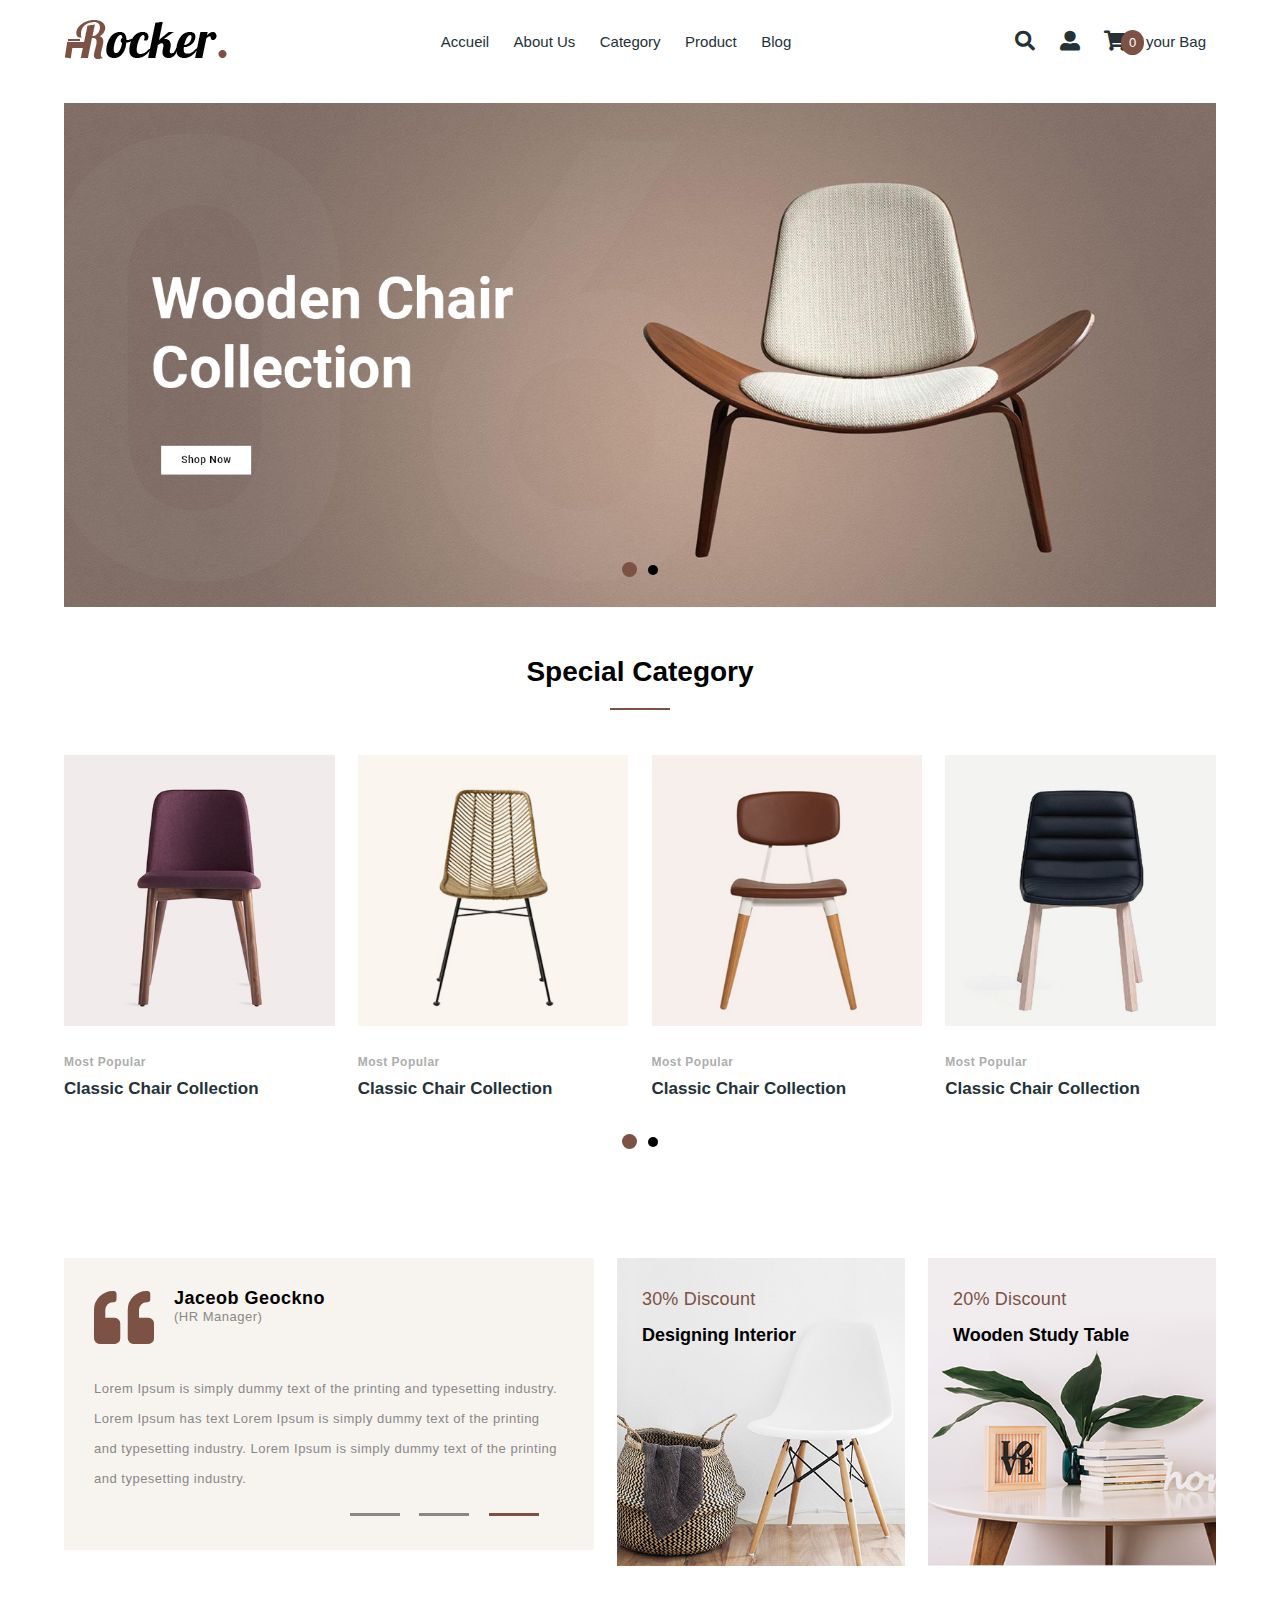
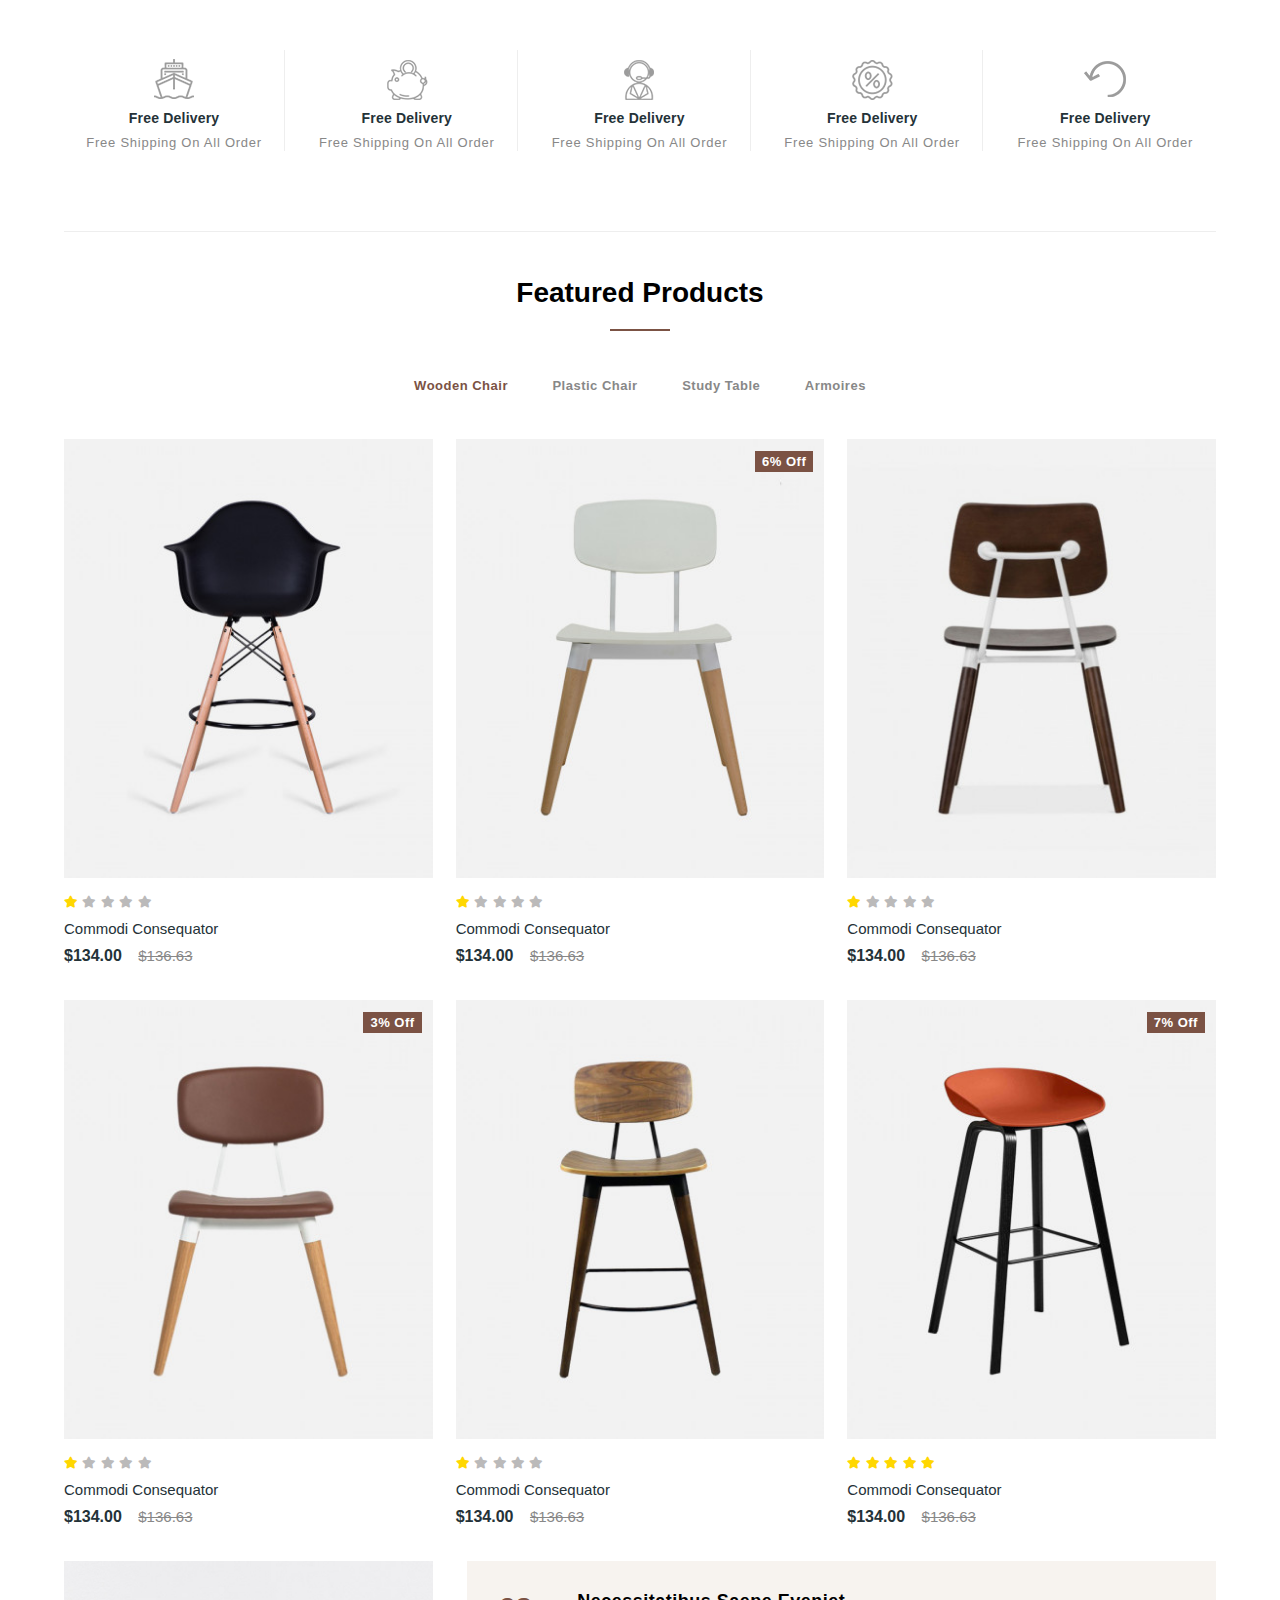
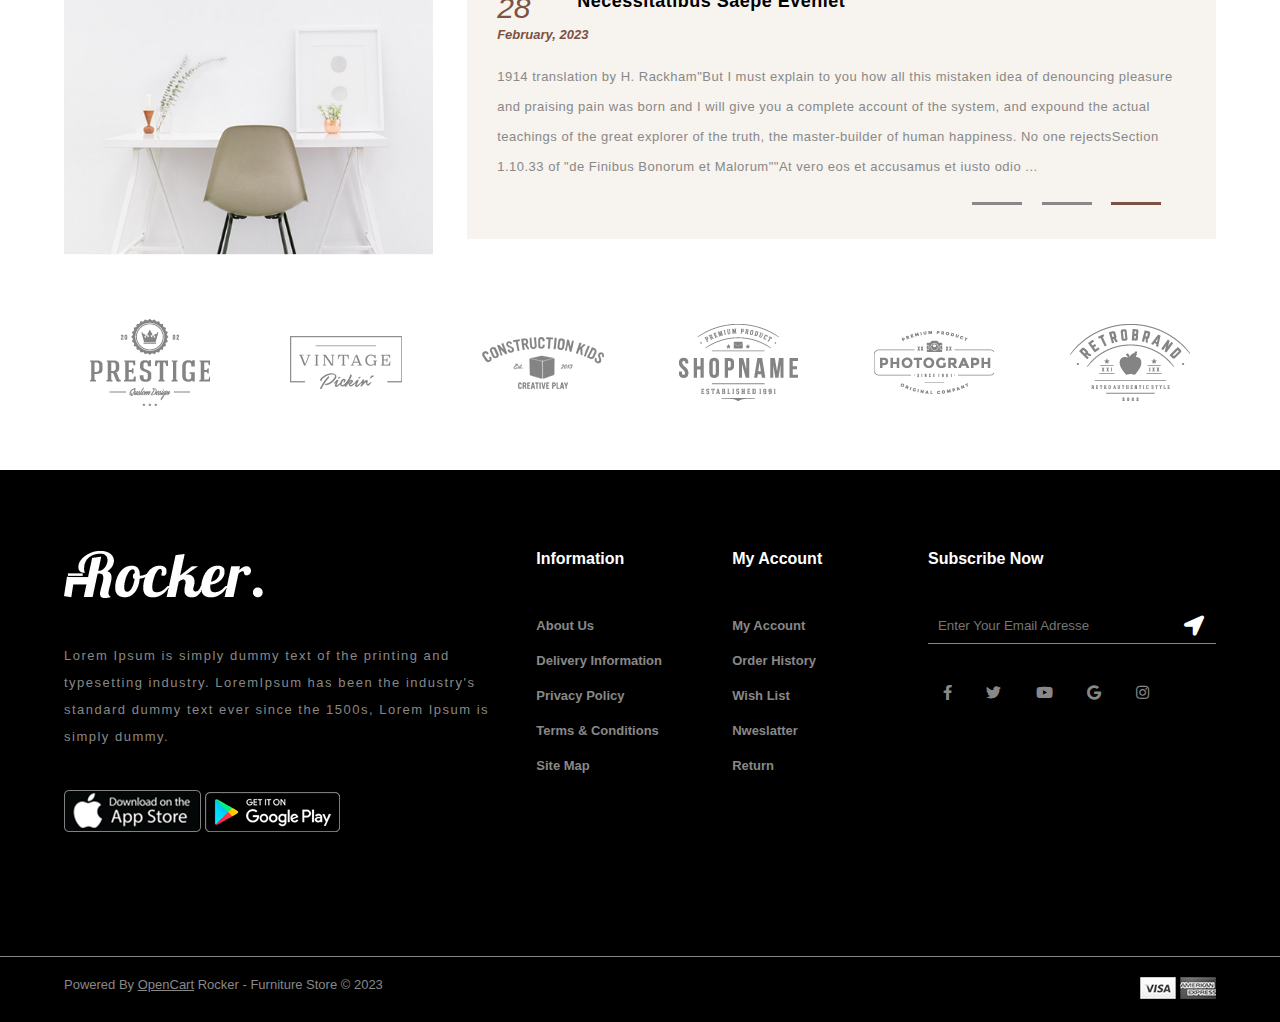
<file: index.html>
<!DOCTYPE html>
<html lang="en">
<head>
    <meta charset="UTF-8">
    <meta name="viewport" content="width = device-width, initial-scale=1.0">
    <link rel="preconnect" href="https://fonts.googleapis.com">
    <link rel="preconnect" href="https://fonts.gstatic.com" crossorigin>
    <link href="https://fonts.googleapis.com/css2?family=Varela+Round&display=swap" rel="stylesheet">
    <link rel="stylesheet" href="css/all.min.css">
    <link rel="stylesheet" href="css/fontawesome.min.css">
    <link rel="stylesheet" href="css/category.css">
    <link rel="stylesheet" href="css/blog.css">
    <link rel="stylesheet" href="css/featured.css">
    <link rel="stylesheet" href="css/seape.css">
    <link rel="stylesheet" href="css/client.css">
    <link rel="stylesheet" href="css/footer.css">
    <link rel="stylesheet" href="css/style.css">
    <title>Template HTM5 CSS3</title>
</head>
<body>
    <!--header-->
    <header>
        <div  class="container">
            <div class="head">
                <div class="logo">
                    <a href="index.html"><img src="images/logo.png" alt="Rocker"></a>
                </div>
                <nav class="navbar">
                    <div class="icon-menu">
                        <i class="fa fa-bars"></i>
                    </div>
                    <ul>
                        <li><a href="#" class="effect-menu">Accueil</a></li>
                        <li><a href="#" class="effect-menu">About us</a></li>
                        <li class="dropdown-table"><a href="#" class="effect-menu">category</a>
                            <div class="dropdown-menu-table">
                                <div class="table">
                                    <ul>
                                        <li><a href="#">tables</a></li>
                                        <li><a href="#">study table</a></li>
                                        <li><a href="#">coffee table</a></li>
                                        <li><a href="#">stools</a></li>
                                        <li><a href="#">writing desk</a></li>
                                    </ul>
                                    <ul>
                                        <li><a href="#">dining</a></li>
                                        <li><a href="#">dining chairs</a></li>
                                        <li><a href="#">bar stools</a></li>
                                        <li><a href="#">benches</a></li>
                                        <li><a href="#">dining table</a></li>
                                    </ul>
                                    <ul>
                                        <li><a href="#">sofas</a></li>
                                        <li><a href="#">armchairs</a></li>
                                        <li><a href="#">day beds</a></li>
                                        <li><a href="#">poufs</a></li>
                                        <li><a href="#">lounge chairs</a></li>
                                    </ul>
                                </div>
                            </div>
                        </li>
                        <li><a href="#" class="effect-menu">product</a></li>
                        <li class="dropdown"><a href="#" class="effect-menu">blog</a>
                            <ul class="dropdown-menu">
                                <li><a href="#">blog post</a></li>
                            </ul>
                        </li>
                    </ul>
                </nav>
                <div class="navbar-right">
                    <ul>
                        <li><a href="#"><i class="fa fa-search fa-lg"></i></a></li>
                        <li><a href="#"><i class="fa fa-user-alt fa-lg"></i></a></li>
                        <li><a href="#"><i class="fa fa-shopping-cart mrg-r fa-lg"></i><span class="nbr-bag">0</span>your bag</a></li>
                    </ul>
                </div>
            </div>
        </div>
    </header>
    <!--header-->
    <!--slider-->
    <section class="slider">
        <div class="container">
            <div class="slider-content">
                <img src="images/main-banner-1-1600x700.jpg">
                <div class="btn-caroussel">
                    <a href="#" class="btn btn-left"><i class="fa fa-chevron-left"></i></a>
                    <a href="#" class="btn btn-right"><i class="fa fa-chevron-right"></i></a>
                </div>
                <div class="btn-carosel">
                    <span class="btn1"></span>
                    <span class="btn2"></span>
                </div>
            </div>

        </div>
    </section>
    <!--slider-->
    <!--category-->
    <section class="category">
        <div class="container">
            <div class="section-title">
                <h2 class="title">special category</h2>
                <span class="line"></span>
            </div>
            <div class="category-content">
                <div class="items">
                    <div class="item-category">
                        <a href="#"><img class="item-category-img" src="images/category-banner1.jpg"></a>
                        <h3 class="item-gategory-title">most popular</h3>
                        <p class="item-category-desc">classic chair collection</p>
                        <a href="#"><i class="icon-item-category fa fa-chevron-right"></i></a>
                    </div>
                    <div class="item-category">
                        <a href="#"><img class="item-category-img" src="images/category-banner2.jpg"></a>
                        <h3 class="item-gategory-title">most popular</h3>
                        <p class="item-category-desc">classic chair collection</p>
                        <a href="#"><i class="icon-item-category fa fa-chevron-right"></i></a>
                    </div>
                    <div class="item-category">
                        <a href="#"><img class="item-category-img" src="images/category-banner3.jpg"></a>
                        <h3 class="item-gategory-title">most popular</h3>
                        <p class="item-category-desc">classic chair collection</p>
                        <a href="#"><i class="icon-item-category fa fa-chevron-right"></i></a>
                    </div>
                    <div class="item-category">
                        <a href="#"><img class="item-category-img" src="images/category-banner4.jpg"></a>
                        <h3 class="item-gategory-title">most popular</h3>
                        <p class="item-category-desc">classic chair collection</p>
                        <a href="#"><i class="icon-item-category fa fa-chevron-right"></i></a>
                    </div>
                </div>
                <div class="btn-carosel">
                    <span class="btn1"></span>
                    <span class="btn2"></span>
                </div>
            </div>
        </div>
    </section>
    <!--category-->
    <!--blog-->
    <section class="blog">
        <div class="container">
            <div class="content-blog">
                <div class="blog-img">
                    <div class="item-blog-testimonel">
                        <i class="fa fa-quote-left fa-2x icon-item-blog"></i>
                        <div class="header-item-blog">
                            <a href="#" class="title-item-blog">jaceob geockno</a>
                            <p class="sub-title-item-blog">(HR Manager)</p>
                        </div>
                        <p class="desc-item-blog">Lorem Ipsum is simply dummy text of the printing and typesetting industry. Lorem Ipsum has text Lorem Ipsum is simply dummy text of the printing and typesetting industry. Lorem Ipsum is simply dummy text of the printing and typesetting industry.</p>
                        <div class="btn-testimonel">
                            <span class="btn"></span>
                            <span class="btn"></span>
                            <span class="btn"></span>
                        </div>
                    </div>
                    <div class="item-banner">
                        <a href="#"><img class="item-banner-img" src="images/cms-banner-1.jpg"></a>
                        <div class="item-banner-desc">
                            <h2 class="item-banner-title">30% discount</h2>
                            <p class="item-banner-cat">designing interior</p>
                        </div>
                    </div>
                    <div class="item-banner">
                        <a href="#"><img class="item-banner-img" src="images/cms-banner-2.jpg"></a>
                        <div class="item-banner-desc">
                            <h2 class="item-banner-title">20% discount</h2>
                            <p class="item-banner-cat">wooden study table</p>
                        </div>
                    </div>
                </div>
                <div class="blog-service">
                    <div class="item-blog-service service1">
                        <div class="item-blog-service-img position-img-1"></div>
                        <div class="item-blog-service-desc">
                            <h3>free delivery</h3>
                            <span>free shipping on all order</span>
                        </div>
                        <!--img src="images/service-icon.png">
                        <h3>free delivery</h3>
                        <span>free shipping on all order</span-->
                    </div>
                    <div class="item-blog-service service2">
                        <div class="item-blog-service-img position-img-2"></div>
                        <div class="item-blog-service-desc">
                            <h3>free delivery</h3>
                            <span>free shipping on all order</span>
                        </div>
                        <!--img src="images/service-icon.png">
                        <h3>free delivery</h3>
                        <span>free shipping on all order</span-->
                    </div>
                    <div class="item-blog-service service3">
                        <div class="item-blog-service-img position-img-3"></div>
                        <div class="item-blog-service-desc">
                            <h3>free delivery</h3>
                            <span>free shipping on all order</span>
                        </div>
                        <!--img src="images/service-icon.png">
                        <h3>free delivery</h3>
                        <span>free shipping on all order</span-->
                    </div>
                    <div class="item-blog-service service4">
                        <div class="item-blog-service-img position-img-4"></div>
                        <div class="item-blog-service-desc">
                            <h3>free delivery</h3>
                            <span>free shipping on all order</span>
                        </div>
                        <!--img src="images/service-icon.png">
                        <h3>free delivery</h3>
                        <span>free shipping on all order</span-->
                    </div>
                    <div class="item-blog-service border-none service5">
                        <div class="item-blog-service-img position-img-5"></div>
                        <div class="item-blog-service-desc">
                            <h3>free delivery</h3>
                            <span>free shipping on all order</span>
                        </div>
                        <!--img src="images/service-icon.png">
                        <h3>free delivery</h3>
                        <span>free shipping on all order</span-->
                    </div>
                </div>
            </div>
        </div>
    </section>
    <!--blog-->
    <!--featured-->
    <section class="featured">
        <div class="container">
            <div class="section-title">
                <h2 class="title">featured products</h2>
                <span class="line"></span>
            </div>
            <div class="featured-content">
                <div class="nav-featured">
                    <ul>
                       <li><a href="#">wooden chair</a></li>
                       <li><a href="#">plastic chair</a></li>
                       <li><a href="#">study table</a></li>
                       <li><a href="#">armoires</a></li>
                    </ul>
                </div>
                <div class="product-featured">
                    <div class="item-product-featured">
                        <img src="images/chair1.jpg">
                        <div class="item-product-featured-desc">
                            <ul class="nav-product-featured">
                                <li><i class="fa fa-star selected"></i></li>
                                <li><i class="fa fa-star"></i></li>
                                <li><i class="fa fa-star"></i></li>
                                <li><i class="fa fa-star"></i></li>
                                <li><i class="fa fa-star"></i></li>
                            </ul>
                            <a href="product.html" class="info-product">commodi consequator</a>
                            <span class="price-product">$134.00 <del>$136.63</del></span>
                        </div>
                        <div class="item-product-featured-rotate">
                            <a href="product.html"><img src="images/chair3.jpg"></a>
                            <div class="icons-item-rotate">
                                <ul>
                                    <li><a href="#"><i class="fa fa-heart"></i></a></li>
                                    <li><a href="#"><i class="fa fa-eye"></i></a></li>
                                    <li><a href="#"><i class="fa fa-exchange-alt"></i></a></li>
                                    <li><a href="#"><i class="fa fa-shopping-cart"></i></a></li>
                                </ul>
                            </div>
                        </div>
                    </div>
                    <div class="item-product-featured">
                        <img src="images/chair2.jpg">
                        <span class="porcentage-off">6% off</span>
                        <div class="item-product-featured-desc">
                            <ul class="nav-product-featured">
                                <li><i class="fa fa-star selected"></i></li>
                                <li><i class="fa fa-star"></i></li>
                                <li><i class="fa fa-star"></i></li>
                                <li><i class="fa fa-star"></i></li>
                                <li><i class="fa fa-star"></i></li>
                            </ul>
                            <a href="product.html" class="info-product">commodi consequator</a>
                            <span class="price-product">$134.00 <del>$136.63</del></span>
                        </div>
                        <div class="item-product-featured-rotate">
                            <a href="product.html"><img src="images/chair5.jpg"></a>
                            <span class="porcentage-sale">sale</span>
                            <div class="icons-item-rotate">
                                <ul>
                                    <li><a href="#"><i class="fa fa-heart"></i></a></li>
                                    <li><a href="#"><i class="fa fa-eye"></i></a></li>
                                    <li><a href="#"><i class="fa fa-exchange-alt"></i></a></li>
                                    <li><a href="#"><i class="fa fa-shopping-cart"></i></a></li>
                                </ul>
                            </div>
                        </div>
                    </div>
                    <div class="item-product-featured">
                        <img src="images/chair3.jpg">
                        <div class="item-product-featured-desc">
                            <ul class="nav-product-featured">
                                <li><i class="fa fa-star selected"></i></li>
                                <li><i class="fa fa-star"></i></li>
                                <li><i class="fa fa-star"></i></li>
                                <li><i class="fa fa-star"></i></li>
                                <li><i class="fa fa-star"></i></li>
                            </ul>
                            <a  href="product.html"  class="info-product">commodi consequator</a>
                            <span class="price-product">$134.00 <del>$136.63</del></span>
                        </div>
                        <div class="item-product-featured-rotate">
                            <a href="product.html"><img src="images/chair1.jpg"></a>
                            <div class="icons-item-rotate">
                                <ul>
                                    <li><a href="#"><i class="fa fa-heart"></i></a></li>
                                    <li><a href="#"><i class="fa fa-eye"></i></a></li>
                                    <li><a href="#"><i class="fa fa-exchange-alt"></i></a></li>
                                    <li><a href="#"><i class="fa fa-shopping-cart"></i></a></li>
                                </ul>
                            </div>
                        </div>
                    </div>
                    <div class="item-product-featured">
                        <img src="images/chair4.jpg">
                        <span class="porcentage-off">3% off</span>
                        <div class="item-product-featured-desc">
                            <ul class="nav-product-featured">
                                <li><i class="fa fa-star selected"></i></li>
                                <li><i class="fa fa-star"></i></li>
                                <li><i class="fa fa-star"></i></li>
                                <li><i class="fa fa-star"></i></li>
                                <li><i class="fa fa-star"></i></li>
                            </ul>
                            <a  href="product.html"  class="info-product">commodi consequator</a>
                            <span class="price-product">$134.00 <del>$136.63</del></span>
                        </div>
                        <div class="item-product-featured-rotate">
                            <a href="product.html"><img src="images/chair6.jpg"></a>
                            <span class="porcentage-sale">sale</span>
                            <div class="icons-item-rotate">
                                <ul>
                                    <li><a href="#"><i class="fa fa-heart"></i></a></li>
                                    <li><a href="#"><i class="fa fa-eye"></i></a></li>
                                    <li><a href="#"><i class="fa fa-exchange-alt"></i></a></li>
                                    <li><a href="#"><i class="fa fa-shopping-cart"></i></a></li>
                                </ul>
                            </div>
                        </div>
                    </div>
                    <div class="item-product-featured">
                        <img src="images/chair5.jpg">
                        <div class="item-product-featured-desc">
                            <ul class="nav-product-featured">
                                <li><i class="fa fa-star selected"></i></li>
                                <li><i class="fa fa-star"></i></li>
                                <li><i class="fa fa-star"></i></li>
                                <li><i class="fa fa-star"></i></li>
                                <li><i class="fa fa-star"></i></li>
                            </ul>
                            <a  href="product.html"  class="info-product">commodi consequator</a>
                            <span class="price-product">$134.00 <del>$136.63</del></span>
                        </div>
                        <div class="item-product-featured-rotate">
                            <a href="product.html"><img src="images/chair2.jpg"></a>
                            <div class="icons-item-rotate">
                                <ul>
                                    <li><a href="#"><i class="fa fa-heart"></i></a></li>
                                    <li><a href="#"><i class="fa fa-eye"></i></a></li>
                                    <li><a href="#"><i class="fa fa-exchange-alt"></i></a></li>
                                    <li><a href="#"><i class="fa fa-shopping-cart"></i></a></li>
                                </ul>
                            </div>
                        </div>
                    </div>
                    <div class="item-product-featured">
                        <img src="images/chair6.jpg">
                        <span class="porcentage-off">7% off</span>
                        <div class="item-product-featured-desc">
                            <ul class="nav-product-featured">
                                <li><i class="fa fa-star selected"></i></li>
                                <li><i class="fa fa-star selected"></i></li>
                                <li><i class="fa fa-star selected"></i></li>
                                <li><i class="fa fa-star selected"></i></li>
                                <li><i class="fa fa-star selected"></i></li>
                            </ul>
                            <a href="product.html" class="info-product">commodi consequator</a>
                            <span class="price-product">$134.00 <del>$136.63</del></span>
                        </div>
                        <div class="item-product-featured-rotate">
                            <a href="product.html"><img src="images/chair4.jpg"></a>
                            <span class="porcentage-sale">sale</span>
                            <div class="icons-item-rotate">
                                <ul>
                                    <li><a href="#"><i class="fa fa-heart"></i></a></li>
                                    <li><a href="#"><i class="fa fa-eye"></i></a></li>
                                    <li><a href="#"><i class="fa fa-exchange-alt"></i></a></li>
                                    <li><a href="#"><i class="fa fa-shopping-cart"></i></a></li>
                                </ul>
                            </div>
                        </div>
                    </div>
                    <div class="btn-caroussel">
                        <a href="#" class="btn btn-left"><i class="fa fa-chevron-left"></i></a>
                        <a href="#" class="btn btn-right"><i class="fa fa-chevron-right"></i></a>
                    </div>

                </div>
            </div>
        </div>
    </section>
    <!--featured-->
    <!--seape-->
    <section class="seape">
        <div class="container">
            <div class="content-seape">
                <div class="item-seape-video">
                    <img src="images/banner.PNG" alt="video">
                </div>
                <div class="item-seape-desc">
                    <div class="date-item-seape">
                        <i class="jour-item-seape">28</i>
                        <i class="mois-item-seape">february, 2023</i>
                    </div>
                    <div class="header-item-seape">
                        <a href="#" class="title-item-seape">necessitatibus saepe eveniet</a>
                        <!--p class="sub-title-item-sepae">(HR Manager)</p-->
                    </div>
                    <p class="desc-item-seape"> 1914 translation by H. Rackham"But I must explain to you how all this mistaken idea of denouncing pleasure and praising pain was born and I will give you a complete account of the system, and expound the actual teachings of the great explorer of the truth, the master-builder of human happiness. No one rejectsSection 1.10.33 of "de Finibus Bonorum et Malorum""At vero eos et accusamus et iusto odio ...  </p>
                    <div class="btn-testimonel">
                        <span class="btn"></span>
                        <span class="btn"></span>
                        <span class="btn"></span>
                    </div>
                </div>
            </div>
        </div>
    </section>
    <!--seape-->
    <!--client-->
    <section class="client">
        <div class="container">
            <div class="items-client">
                <div class="item-client">
                    <img src="images/client1.png" alt="client1">
                </div>
                <div class="item-client">
                    <img src="images/client2.png" alt="client2">
                </div>
                <div class="item-client">
                    <img src="images/client3.png" alt="client3">
                </div>
                <div class="item-client">
                    <img src="images/client4.png" alt="client4">
                </div>
                <div class="item-client">
                    <img src="images/client5.png" alt="client5">
                </div>
                <div class="item-client">
                    <img src="images/client6.png" alt="client6">
                </div>
                <div class="btn-caroussel">
                <a href="#" class="btn btn-left"><i class="fa fa-chevron-left"></i></a>
                <a href="#" class="btn btn-right"><i class="fa fa-chevron-right"></i></a>
            </div>
            </div>

        </div>
    </section>
    <!--client-->
    <!--footer-->
    <footer class="footer">
        <div class="container">
            <div class="content-footer">
                <div class="items-footer">
                    <div class="item-footer-logo">
                        <a href="index.html"><img src="images/footer-logo.png"></a>
                        <p class="item-footer-desc">Lorem Ipsum is simply dummy text of the printing and typesetting industry. LoremIpsum has been the industry's standard dummy text ever since the 1500s, Lorem Ipsum is simply dummy.</p>
                        <a href="#"><img src="images/cms-footer-1.png"></a>
                        <a href="#"><img src="images/cms-footer-2.png"></a>
                    </div>
                    <div class="item-footer-information">
                        <h2 class="">information</h2>
                        <ul class="nav-footer">
                            <li><a href="#">about us</a></li>
                            <li><a href="#">delivery information</a></li>
                            <li><a href="#">privacy policy</a></li>
                            <li><a href="#">terms & conditions</a></li>
                            <li><a href="#">site map</a></li>
                        </ul>
                    </div>
                    <div class="item-footer-account">
                        <h2 class="">my account</h2>
                        <ul class="nav-footer">
                            <li><a href="#">my account</a></li>
                            <li><a href="#">order history</a></li>
                            <li><a href="#">wish list</a></li>
                            <li><a href="#">nweslatter</a></li>
                            <li><a href="#">return</a></li>
                        </ul>
                    </div>
                    <div class="item-footer-subscribe">
                        <h2 class="">subscribe now</h2>
                        <div class="subscribe">
                            <input class="input-subscribe" placeholder="enter your email adresse">
                            <a href="#"><i class="fa fa-location-arrow icon-input-subscribe"></i></a>
                        </div>
                        <ul class="nav-footer-icons">
                            <li><a href="#"><i class="fab fa-facebook-f"></i></a></li>
                            <li><a href="#"><i class="fab fa-twitter"></i></a></li>
                            <li><a href="#"><i class="fab fa-youtube"></i></a></li>
                            <li><a href="#"><i class="fab fa-google"></i></a></li>
                            <li><a href="#"><i class="fab fa-instagram"></i></a></li>
                        </ul>
                    </div>
                </div>
            </div>
        </div>
        <div class="footer-bottom">
            <div class="container">
                <div class="payement">
                    <p>Powered By <a href="#">OpenCart</a> Rocker - Furniture Store © 2023</p>
                    <ul class="nav-icons-payement">
                        <li><img src="images/visa.png"></li>
                        <li><img src="images/american_express.png"></li>
                    </ul>
                </div>

            </div>
        </div>
    </footer>
    <!--footer-->

</body>
</html>
</file>
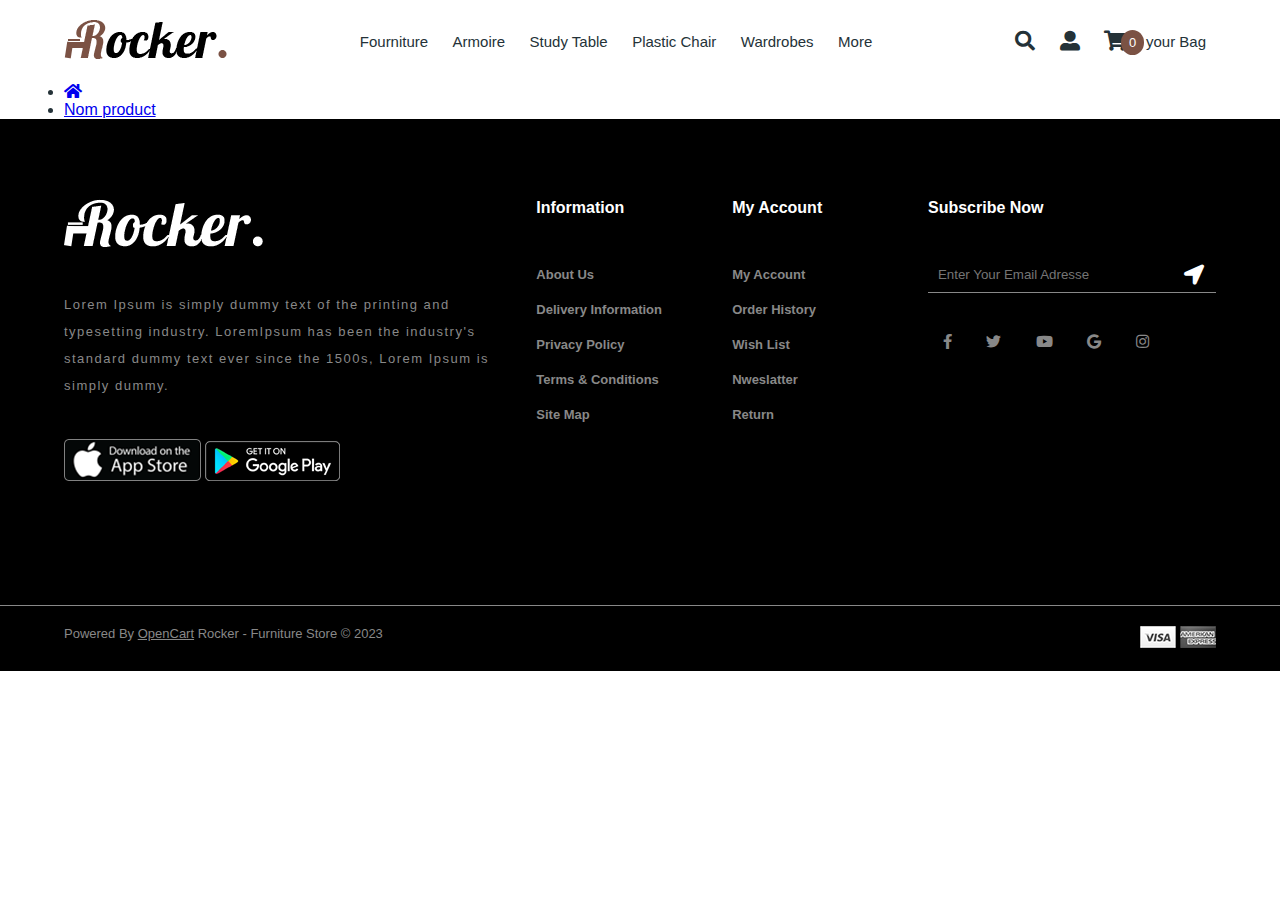
<file: category.html>
<!DOCTYPE html>
<html lang="en">
<head>
    <meta charset="UTF-8">
    <meta name="viewport" content="width = device-width, initial-scale=1.0">
    <link rel="preconnect" href="https://fonts.googleapis.com">
    <link rel="preconnect" href="https://fonts.gstatic.com" crossorigin>
    <link href="https://fonts.googleapis.com/css2?family=Varela+Round&display=swap" rel="stylesheet">
    <link rel="stylesheet" href="css/all.min.css">
    <link rel="stylesheet" href="css/fontawesome.min.css">
    <link rel="stylesheet" href="css/category.css">
    <link rel="stylesheet" href="css/footer.css">
    <link rel="stylesheet" href="css/style.css">
    <title>Category</title>
</head>
<body>
    <!--header-->
    <header>
        <div  class="container">
            <div class="head">
                <div class="logo">
                    <a><img src="images/logo.png" alt="Rocker" href="index.html"></a>
                </div>
                <nav class="navbar">
                    <div class="icon-menu">
                        <i class="fa fa-bars"></i>
                    </div>
                    <ul>
                        <li class="dropdown-table"><a href="#" class="effect-menu">Fourniture</a>
                            <div class="dropdown-menu-table">
                                <div class="table">
                                    <ul>
                                        <li><a href="#">tables</a></li>
                                        <li><a href="#">study table</a></li>
                                        <li><a href="#">coffee table</a></li>
                                        <li><a href="#">stools</a></li>
                                        <li><a href="#">writing desk</a></li>
                                    </ul>
                                    <ul>
                                        <li><a href="#">dining</a></li>
                                        <li><a href="#">dining chairs</a></li>
                                        <li><a href="#">bar stools</a></li>
                                        <li><a href="#">benches</a></li>
                                        <li><a href="#">dining table</a></li>
                                    </ul>
                                    <ul>
                                        <li><a href="#">sofas</a></li>
                                        <li><a href="#">armchairs</a></li>
                                        <li><a href="#">day beds</a></li>
                                        <li><a href="#">poufs</a></li>
                                        <li><a href="#">lounge chairs</a></li>
                                    </ul>
                                </div>
                            </div>
                        </li>
                        <li><a  href="#" class="effect-menu">Armoire</a></li>
                        <li><a href="#" class="effect-menu">Study Table</a></li>
                        <li class="dropdown"><a href="#" class="effect-menu">plastic chair</a>
                            <ul class="dropdown-menu">
                                <li><a href="#">bookshelves</a></li>
                                <li><a href="#">cupboards</a></li>
                                <li><a href="#">sheo racks</a></li>
                            </ul>
                        </li>
                        <li><a href="#" class="effect-menu">wardrobes</a></li>
                        <li class="dropdown"><a href="#" class="effect-menu">more</a>
                            <ul class="dropdown-menu">
                                <li><a href="#">office chairs</a></li>
                                <li><a href="#">wooden chair</a></li>
                                <li><a href="#">blog</a></li>
                            </ul>
                        </li>
                    </ul>
                </nav>
                <div class="navbar-right">
                    <ul>
                        <li><a href="#"><i class="fa fa-search fa-lg"></i></a></li>
                        <li><a href="#"><i class="fa fa-user-alt fa-lg"></i></a></li>
                        <li><a href="#"><i class="fa fa-shopping-cart mrg-r fa-lg"></i><span class="nbr-bag">0</span>your bag</a></li>
                    </ul>
                </div>
            </div>
        </div>
    </header>
    <!--header-->
    <!--blog page-->
    <section class="blog-page">
        <div class="container">
            <div class="blog-page-content">
                <ul class="nav-blog-page">
                    <li><a href="index.html" target="_blank"><i class="fa fa-home"></i></a></li>
                    <li><a href="product.html">Nom product</a></li>
                </ul>
            </div>
        </div>
    </section>
    <!--blog page-->
    <!--footer-->
    <footer class="footer">
        <div class="container">
            <div class="content-footer">
                <div class="items-footer">
                    <div class="item-footer-logo">
                        <a href="index.html"><img src="images/footer-logo.png"></a>
                        <p class="item-footer-desc">Lorem Ipsum is simply dummy text of the printing and typesetting industry. LoremIpsum has been the industry's standard dummy text ever since the 1500s, Lorem Ipsum is simply dummy.</p>
                        <a href="#"><img src="images/cms-footer-1.png"></a>
                        <a href="#"><img src="images/cms-footer-2.png"></a>
                    </div>
                    <div class="item-footer-information">
                        <h2 class="">information</h2>
                        <ul class="nav-footer">
                            <li><a href="#">about us</a></li>
                            <li><a href="#">delivery information</a></li>
                            <li><a href="#">privacy policy</a></li>
                            <li><a href="#">terms & conditions</a></li>
                            <li><a href="#">site map</a></li>
                        </ul>
                    </div>
                    <div class="item-footer-account">
                        <h2 class="">my account</h2>
                        <ul class="nav-footer">
                            <li><a href="#">my account</a></li>
                            <li><a href="#">order history</a></li>
                            <li><a href="#">wish list</a></li>
                            <li><a href="#">nweslatter</a></li>
                            <li><a href="#">return</a></li>
                        </ul>
                    </div>
                    <div class="item-footer-subscribe">
                        <h2 class="">subscribe now</h2>
                        <div class="subscribe">
                            <input class="input-subscribe" placeholder="enter your email adresse">
                            <a href="#"><i class="fa fa-location-arrow icon-input-subscribe"></i></a>
                        </div>
                        <ul class="nav-footer-icons">
                            <li><a href="#"><i class="fab fa-facebook-f"></i></a></li>
                            <li><a href="#"><i class="fab fa-twitter"></i></a></li>
                            <li><a href="#"><i class="fab fa-youtube"></i></a></li>
                            <li><a href="#"><i class="fab fa-google"></i></a></li>
                            <li><a href="#"><i class="fab fa-instagram"></i></a></li>
                        </ul>
                    </div>
                </div>
            </div>
        </div>
        <div class="footer-bottom">
            <div class="container">
                <div class="payement">
                    <p>Powered By <a href="#">OpenCart</a> Rocker - Furniture Store © 2023</p>
                    <ul class="nav-icons-payement">
                        <li><img src="images/visa.png"></li>
                        <li><img src="images/american_express.png"></li>
                    </ul>
                </div>

            </div>
        </div>
    </footer>
    <!--footer-->
</body>
</html>
</file>
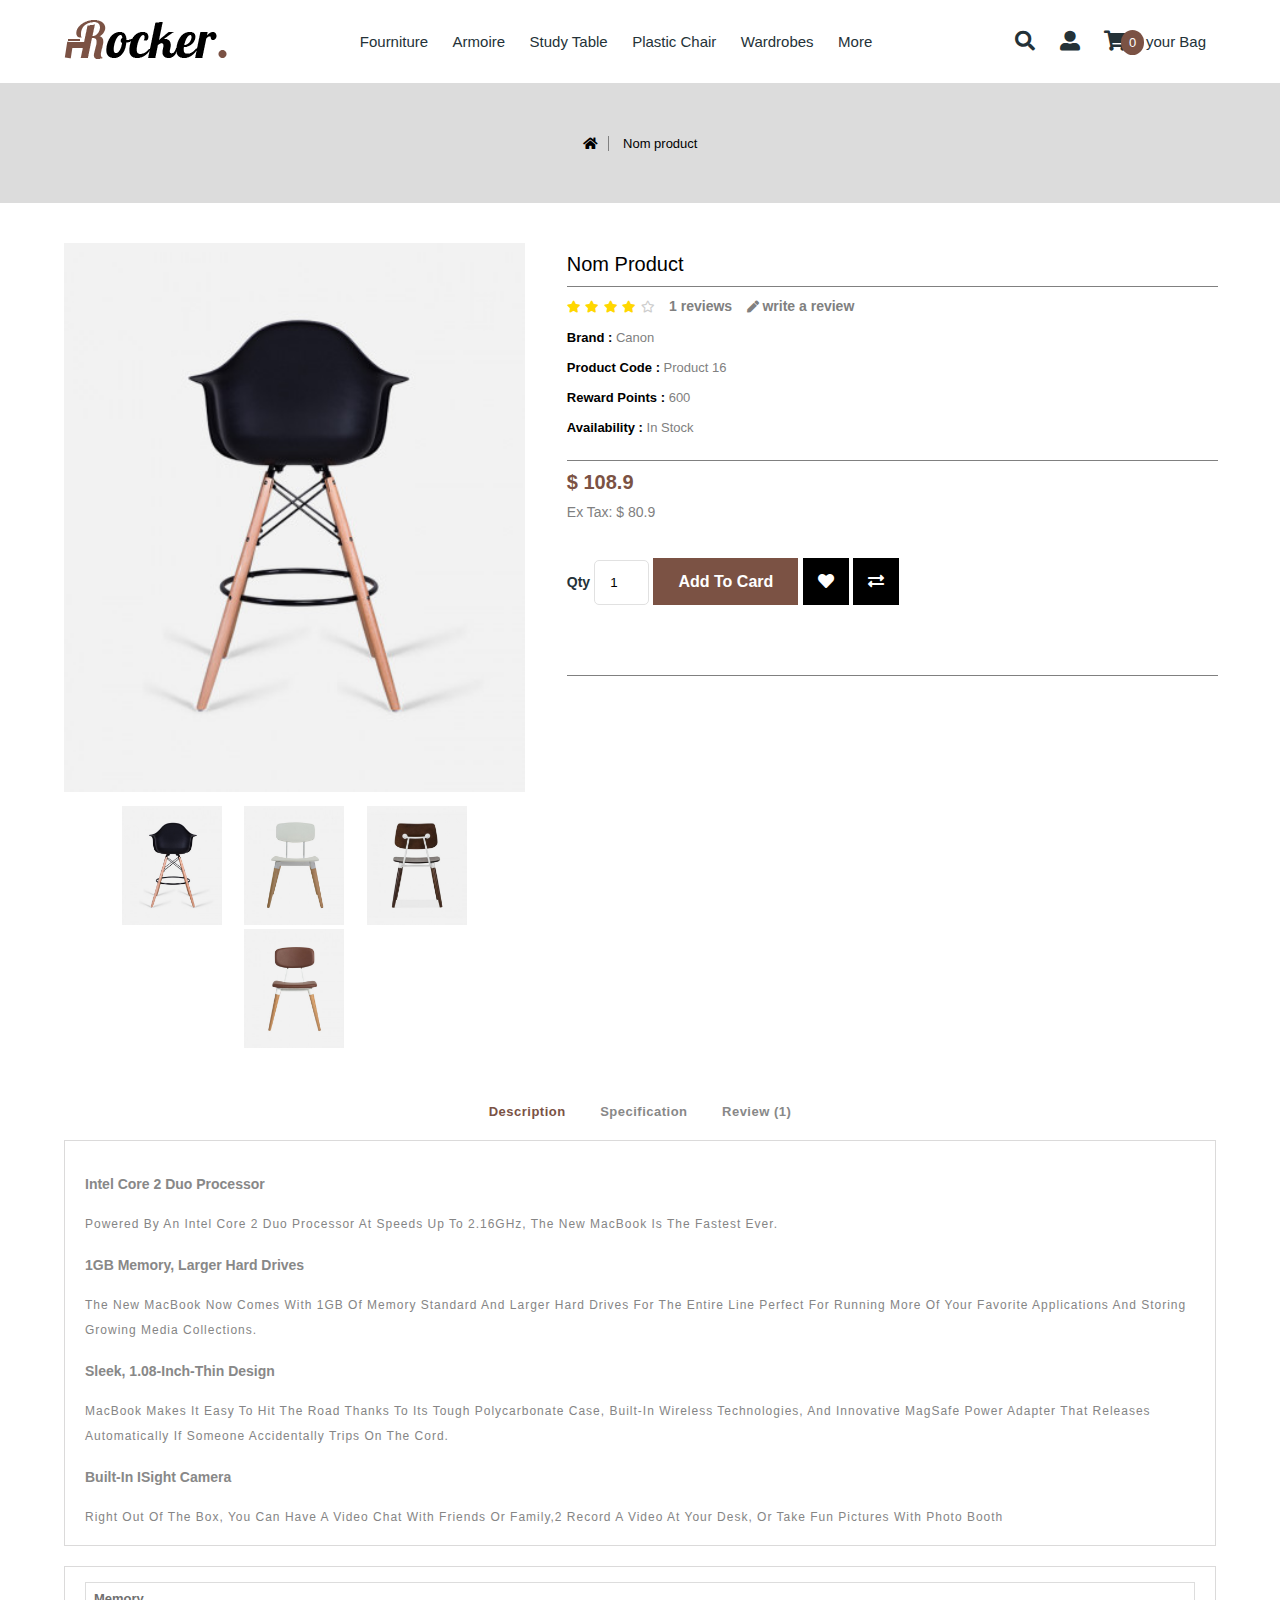
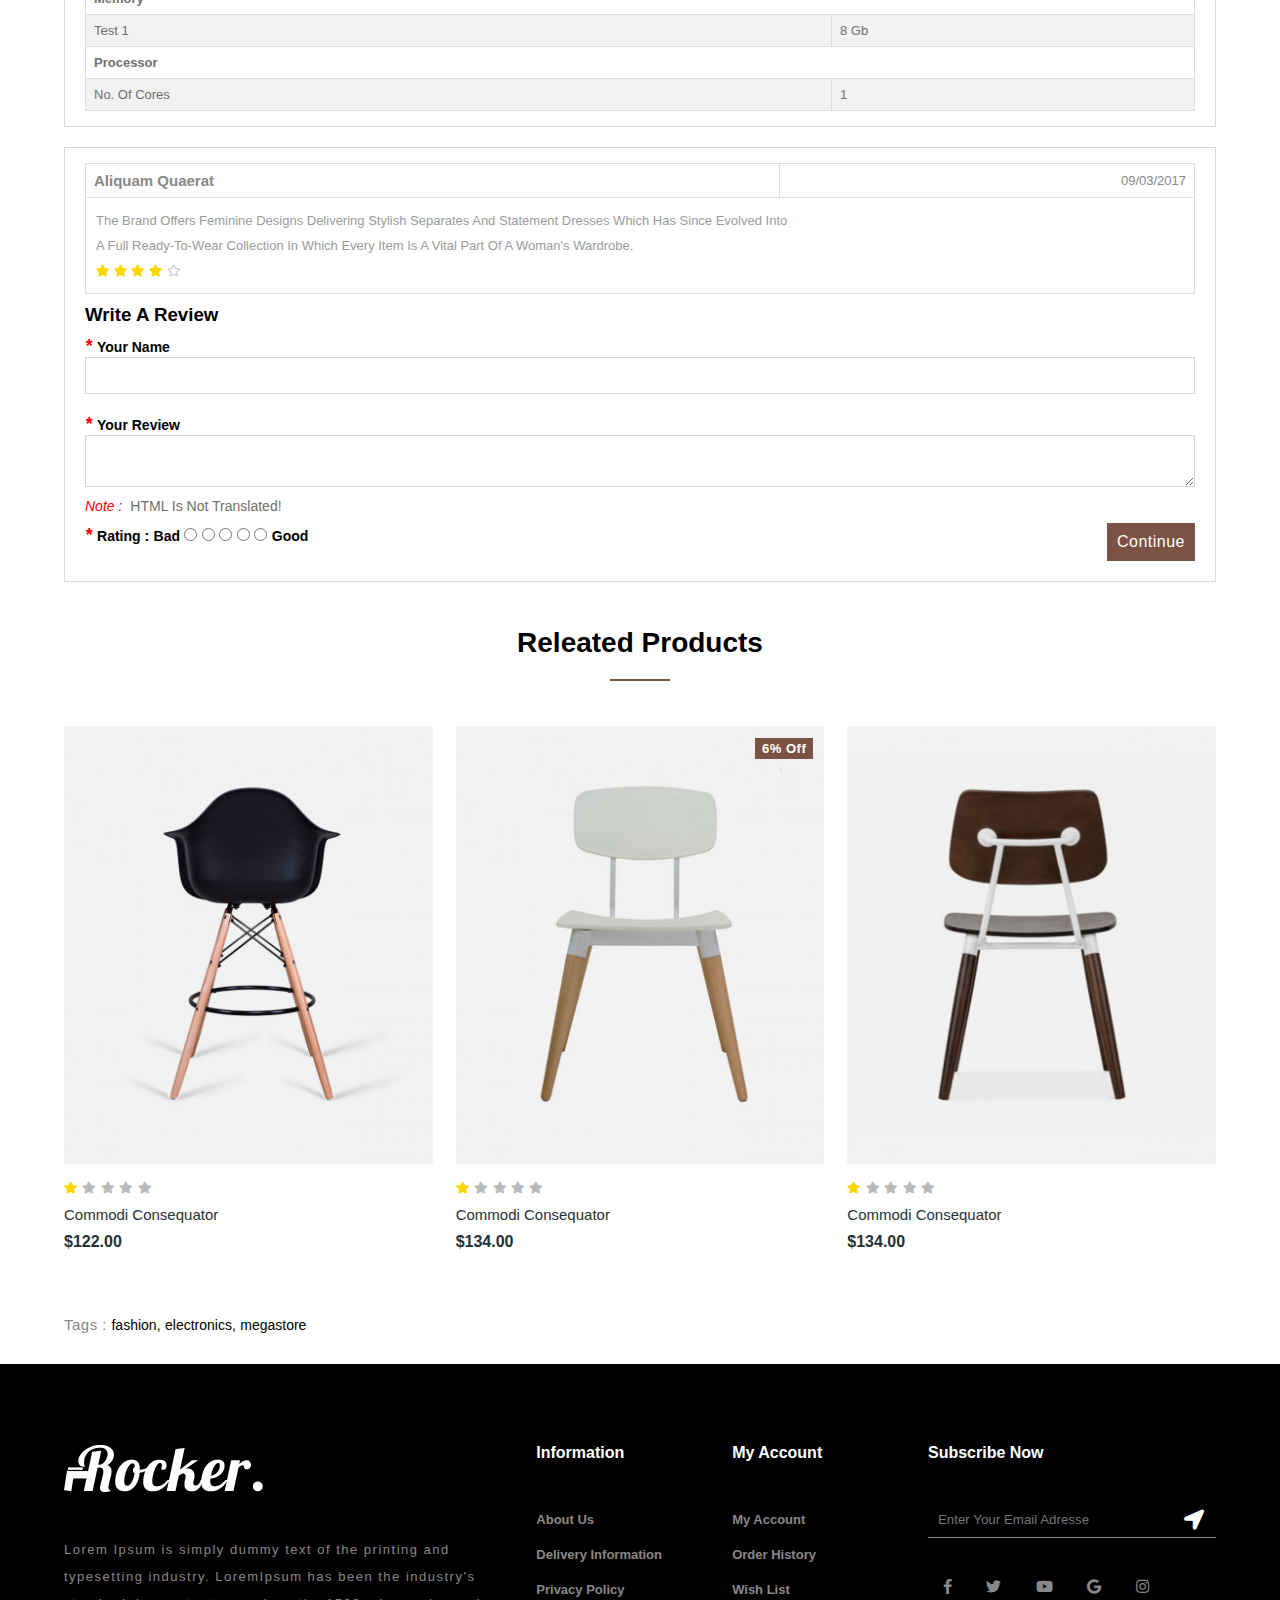
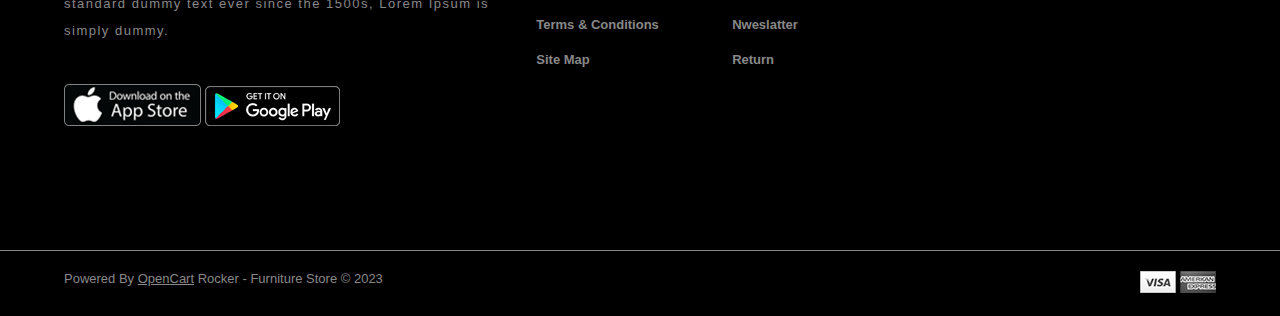
<file: product.html>
<!DOCTYPE html>
<html lang="en">
<head>
    <meta charset="UTF-8">
    <meta name="viewport" content="width = device-width, initial-scale=1.0">
    <link rel="preconnect" href="https://fonts.googleapis.com">
    <link rel="preconnect" href="https://fonts.gstatic.com" crossorigin>
    <link href="https://fonts.googleapis.com/css2?family=Varela+Round&display=swap" rel="stylesheet">
    <link rel="stylesheet" href="css/all.min.css">
    <link rel="stylesheet" href="css/fontawesome.min.css">
    <link rel="stylesheet" href="css/product.css">
    <link rel="stylesheet" href="css/featured.css">
    <link rel="stylesheet" href="css/footer.css">
    <link rel="stylesheet" href="css/style.css">
    <title>Product Info</title>
</head>
<body>

    <!--header-->
    <header>
        <div  class="container">
            <div class="head">
                <div class="logo">
                    <a href="index.html" target="_blank"><img src="images/logo.png" alt="Rocker"></a>
                </div>
                <nav class="navbar">
                    <div class="icon-menu">
                        <i class="fa fa-bars"></i>
                    </div>
                    <ul>
                        <li class="dropdown-table"><a href="#" class="effect-menu">Fourniture</a>
                            <div class="dropdown-menu-table">
                                <div class="table">
                                    <ul>
                                        <li><a href="#">tables</a></li>
                                        <li><a href="#">study table</a></li>
                                        <li><a href="#">coffee table</a></li>
                                        <li><a href="#">stools</a></li>
                                        <li><a href="#">writing desk</a></li>
                                    </ul>
                                    <ul>
                                        <li><a href="#">dining</a></li>
                                        <li><a href="#">dining chairs</a></li>
                                        <li><a href="#">bar stools</a></li>
                                        <li><a href="#">benches</a></li>
                                        <li><a href="#">dining table</a></li>
                                    </ul>
                                    <ul>
                                        <li><a href="#">sofas</a></li>
                                        <li><a href="#">armchairs</a></li>
                                        <li><a href="#">day beds</a></li>
                                        <li><a href="#">poufs</a></li>
                                        <li><a href="#">lounge chairs</a></li>
                                    </ul>
                                </div>
                            </div>
                        </li>
                        <li><a  href="#" class="effect-menu">Armoire</a></li>
                        <li><a href="#" class="effect-menu">Study Table</a></li>
                        <li class="dropdown"><a href="#" class="effect-menu">plastic chair</a>
                            <ul class="dropdown-menu">
                                <li><a href="#">bookshelves</a></li>
                                <li><a href="#">cupboards</a></li>
                                <li><a href="#">sheo racks</a></li>
                            </ul>
                        </li>
                        <li><a href="#" class="effect-menu">wardrobes</a></li>
                        <li class="dropdown"><a href="#" class="effect-menu">more</a>
                            <ul class="dropdown-menu">
                                <li><a href="#">office chairs</a></li>
                                <li><a href="#">wooden chair</a></li>
                                <li><a href="#">blog</a></li>
                            </ul>
                        </li>
                    </ul>
                </nav>
                <div class="navbar-right">
                    <ul>
                        <li><a href="#"><i class="fa fa-search fa-lg"></i></a></li>
                        <li><a href="#"><i class="fa fa-user-alt fa-lg"></i></a></li>
                        <li><a href="#"><i class="fa fa-shopping-cart mrg-r fa-lg"></i><span class="nbr-bag">0</span>your bag</a></li>
                    </ul>
                </div>
            </div>
        </div>
    </header>
    <!--header-->
    <!--blog page-->
    <section class="blog-page">
        <div class="container">
            <div class="blog-page-content">
                <ul class="nav-blog-page">
                    <li><a href="index.html" target="_blank"><i class="fa fa-home"></i></a></li>
                    <li><a href="product.html">Nom product</a></li>
                </ul>
            </div>
        </div>
    </section>
    <!--blog page-->
    <!--info product -->
    <section class="info-product">
        <div class="container">
            <div class="info-product-content">
                <div class="left-info-product">
                    <img class="img-product" src="images/chair1.jpg">
                    <div class="slider-img-product">
                        <ul >
                            <li><img src="images/chair1.jpg"></li>
                            <li><img src="images/chair2.jpg"></li>
                            <li><img src="images/chair3.jpg"></li>
                            <li><img src="images/chair4.jpg"></li>
                        </ul>
                        <div class="btn-caroussel">
                            <a href="#" class="btn btn-left"><i class="fa fa-chevron-left"></i></a>
                            <a href="#" class="btn btn-right"><i class="fa fa-chevron-right"></i></a>
                        </div>
                    </div>
                </div>
                <div class="right-info-product">
                    <div class="right-info-title-product">
                        <h1 class="title">nom product</h1>
                    </div>
                    <div class="right-info-detail-product">
                        <div class="navbar-detail-product">
                            <ul class="icon-avis">
                                <li><i class="fa fa-star"></i></li>
                                <li><i class="fa fa-star"></i></li>
                                <li><i class="fa fa-star"></i></li>
                                <li><i class="fa fa-star"></i></li>
                                <li><i class="far fa-star"></i></li>
                                <li><a href="#"><span> 1 </span> reviews</a></li>
                                <li><a href="#"><i class="fa fa-pen"></i> write a review</a></li>
                            </ul>
                            <ul class="detail-stock-product">
                                <li>brand : <a href="#">canon</a></li>
                                <li>product Code : <span>Product 16</span></li>
                                <li>Reward Points : <span>600</span></li>
                                <li>Availability : <span>In Stock</span></li>
                            </ul>
                        </div>
                    </div>
                    <div class="right-info-price-product">
                        <span class="price">$ 108.9</span>
                        <span class="tax">ex tax: $ 80.9</span>
                        <ul class="effect-product">
                            <li>Qty <input type="number" value="1"></li>
                            <li><a href="#">add to card</a></li>
                            <li><a href="#"><i class="fa fa-heart"></i></a></li>
                            <li><a href="#"><i class="fa fa-exchange-alt"></i></a></li>
                        </ul>
                    </div>
                </div>
            </div>
        </div>
    </section>
    <!--info product -->
    <!--desc product-->
    <section class="desc-product">
        <div class="container">
            <div class="content-desc-product">
                <div class="navbar-desc-product">
                    <ul>
                        <li><a href="#">description</a></li>
                        <li><a href="#">specification</a></li>
                        <li><a href="#">review <span class="nbr-rvw">(1)</span></a></li>
                    </ul>
                </div>
                <div class="demenstration-product">
                    <h3 class="title-demenstrtion-product">Intel Core 2 Duo processor</h3>
                    <p class="desc-demenstration-product">Powered by an Intel Core 2 Duo processor at speeds up to 2.16GHz, the new MacBook is the fastest ever.</p>

                    <h3 class="title-demenstrtion-product">1GB memory, larger hard drives</h3>

                    <p class="desc-demenstration-product">
                        The new MacBook now comes with 1GB of memory standard and larger hard drives for the entire line perfect for running more of your favorite applications and storing growing media collections.
                    </p>

                    <h3 class="title-demenstrtion-product">Sleek, 1.08-inch-thin design</h3>
                    <p class="desc-demenstration-product">
                        MacBook makes it easy to hit the road thanks to its tough polycarbonate case, built-in wireless technologies, and innovative MagSafe Power Adapter that releases automatically if someone accidentally trips on the cord.
                    </p>

                    <h3 class="title-demenstrtion-product">Built-in iSight camera</h3>
                    <p class="desc-demenstration-product">
                        Right out of the box, you can have a video chat with friends or family,2 record a video at your desk, or take fun pictures with Photo Booth
                    </p>


                </div>
                <div class="specification-product">
                    <table>
                        <tr>
                            <td colspan="2">memory</td>
                        </tr>
                        <tr>
                            <td>test 1</td>
                            <td>8 gb</td>
                        </tr>
                        <tr>
                            <td  colspan="2">processor</td>
                        </tr>
                        <tr>
                            <td>no. of cores</td>
                            <td>1</td>
                        </tr>
                    </table>
                </div>
                <div class="review-product">
                    <table class="comments-review-product">
                        <tr>
                            <td>aliquam quaerat</td>
                            <td class="txt-right">09/03/2017</td>
                        </tr>
                        <tr>
                            <td colspan="2" class="pdg-comments-review">the brand offers feminine designs delivering stylish separates and statement dresses which has since evolved into
                                a full ready-to-wear collection in which every item is a vital part of a woman's wardrobe.
                                <ul class="icon-avis-comments">
                                    <li><i class="fa fa-star"></i></li>
                                    <li><i class="fa fa-star"></i></li>
                                    <li><i class="fa fa-star"></i></li>
                                    <li><i class="fa fa-star"></i></li>
                                    <li><i class="far fa-star"></i></li>
                                </ul>
                            </td>
                        </tr>
                    </table>
                    <div class="write-review">
                        <h3 class="title-write-review">write a review</h3>
                        <form>
                            <div class="name-write-review">
                                <label><i class="required">*</i>your name</label>
                                <input type="text">
                            </div>
                            <div class="desc-write-review">
                                <label><i class="required">*</i>your review</label>
                                <textarea></textarea>
                            </div>
                            <span class="note"><i>note :</i>HTML is not translated!</span>
                            <div class="checkbox-review">
                                <label><i class="required">*</i>rating :</label>
                                <label>bad</label>
                                <input type="radio" name="rating" value="1">
                                <input type="radio" name="rating" value="2">
                                <input type="radio" name="rating" value="3">
                                <input type="radio" name="rating" value="4">
                                <input type="radio" name="rating" value="5">
                                <label>good</label>
                            </div>

                            <button type="submit" class="btn-write-review">continue</button>
                        </form>
                    </div>
                </div>

            </div>
        </div>
    </section>
    <!--desc product-->
    <!--related product-->
    <section class="featured">
        <div class="container">
            <div class="section-title">
                <h2 class="title">releated products</h2>
                <span class="line"></span>
            </div>
            <div class="featured-content">
                <div class="product-featured">
                    <div class="item-product-featured">
                        <img src="images/chair1.jpg">
                        <div class="item-product-featured-desc">
                            <ul class="nav-product-featured">
                                <li><i class="fa fa-star selected"></i></li>
                                <li><i class="fa fa-star"></i></li>
                                <li><i class="fa fa-star"></i></li>
                                <li><i class="fa fa-star"></i></li>
                                <li><i class="fa fa-star"></i></li>
                            </ul>
                            <a href="product.html" target="_blank" class="info-product">commodi consequator</a>
                            <span class="price-product">$122.00</span>
                        </div>
                        <div class="item-product-featured-rotate">
                            <a  href="product.html" target="_blank"><img src="images/chair3.jpg"></a>
                            <div class="icons-item-rotate">
                                <ul>
                                    <li><a href="#"><i class="fa fa-heart"></i></a></li>
                                    <li><a href="#"><i class="fa fa-eye"></i></a></li>
                                    <li><a href="#"><i class="fa fa-exchange-alt"></i></a></li>
                                    <li><a href="#"><i class="fa fa-shopping-cart"></i></a></li>
                                </ul>
                            </div>
                        </div>
                    </div>
                    <div class="item-product-featured">
                        <img src="images/chair2.jpg">
                        <span class="porcentage-off">6% off</span>
                        <div class="item-product-featured-desc">
                            <ul class="nav-product-featured">
                                <li><i class="fa fa-star selected"></i></li>
                                <li><i class="fa fa-star"></i></li>
                                <li><i class="fa fa-star"></i></li>
                                <li><i class="fa fa-star"></i></li>
                                <li><i class="fa fa-star"></i></li>
                            </ul>
                            <a  href="product.html" target="_blank" class="info-product">commodi consequator</a>
                            <span class="price-product">$134.00</span>
                        </div>
                        <div class="item-product-featured-rotate">
                            <a href="product.html" target="_blank"><img src="images/chair5.jpg"></a>
                            <span class="porcentage-sale">sale</span>
                            <div class="icons-item-rotate">
                                <ul>
                                    <li><a href="#"><i class="fa fa-heart"></i></a></li>
                                    <li><a href="#"><i class="fa fa-eye"></i></a></li>
                                    <li><a href="#"><i class="fa fa-exchange-alt"></i></a></li>
                                    <li><a href="#"><i class="fa fa-shopping-cart"></i></a></li>
                                </ul>
                            </div>
                        </div>
                    </div>
                    <div class="item-product-featured">
                        <img src="images/chair3.jpg">
                        <div class="item-product-featured-desc">
                            <ul class="nav-product-featured">
                                <li><i class="fa fa-star selected"></i></li>
                                <li><i class="fa fa-star"></i></li>
                                <li><i class="fa fa-star"></i></li>
                                <li><i class="fa fa-star"></i></li>
                                <li><i class="fa fa-star"></i></li>
                            </ul>
                            <a  href="product.html" target="_blank" class="info-product">commodi consequator</a>
                            <span class="price-product">$134.00</span>
                        </div>
                        <div class="item-product-featured-rotate">
                            <a  href="product.html" target="_blank"><img src="images/chair1.jpg"></a>
                            <div class="icons-item-rotate">
                                <ul>
                                    <li><a href="#"><i class="fa fa-heart"></i></a></li>
                                    <li><a href="#"><i class="fa fa-eye"></i></a></li>
                                    <li><a href="#"><i class="fa fa-exchange-alt"></i></a></li>
                                    <li><a href="#"><i class="fa fa-shopping-cart"></i></a></li>
                                </ul>
                            </div>
                        </div>
                    </div>
                    <div class="btn-caroussel">
                        <a href="#" class="btn btn-left"><i class="fa fa-chevron-left"></i></a>
                        <a href="#" class="btn btn-right"><i class="fa fa-chevron-right"></i></a>
                    </div>
                </div>
                <div class="tags">
                    <span class="title-tags">tags :</span>
                    <ul>
                        <li><a href="#">fashion</a></li>
                        <li><a href="#">electronics</a></li>
                        <li><a href="#">megastore</a></li>
                    </ul>
                </div>
            </div>
        </div>
    </section>
    <!--related products-->
    <!--footer-->
    <footer class="footer">
        <div class="container">
            <div class="content-footer">
                <div class="items-footer">
                    <div class="item-footer-logo">
                        <img src="images/footer-logo.png">
                        <p class="item-footer-desc">Lorem Ipsum is simply dummy text of the printing and typesetting industry. LoremIpsum has been the industry's standard dummy text ever since the 1500s, Lorem Ipsum is simply dummy.</p>
                        <a href="#"><img src="images/cms-footer-1.png"></a>
                        <a href="#"><img src="images/cms-footer-2.png"></a>
                    </div>
                    <div class="item-footer-information">
                        <h2 class="">information</h2>
                        <ul class="nav-footer">
                            <li><a href="#">about us</a></li>
                            <li><a href="#">delivery information</a></li>
                            <li><a href="#">privacy policy</a></li>
                            <li><a href="#">terms & conditions</a></li>
                            <li><a href="#">site map</a></li>
                        </ul>
                    </div>
                    <div class="item-footer-account">
                        <h2 class="">my account</h2>
                        <ul class="nav-footer">
                            <li><a href="#">my account</a></li>
                            <li><a href="#">order history</a></li>
                            <li><a href="#">wish list</a></li>
                            <li><a href="#">nweslatter</a></li>
                            <li><a href="#">return</a></li>
                        </ul>
                    </div>
                    <div class="item-footer-subscribe">
                        <h2 class="">subscribe now</h2>
                        <div class="subscribe">
                            <input class="input-subscribe" placeholder="enter your email adresse">
                            <a href="#"><i class="fa fa-location-arrow icon-input-subscribe"></i></a>
                        </div>
                        <ul class="nav-footer-icons">
                            <li><a href="#"><i class="fab fa-facebook-f"></i></a></li>
                            <li><a href="#"><i class="fab fa-twitter"></i></a></li>
                            <li><a href="#"><i class="fab fa-youtube"></i></a></li>
                            <li><a href="#"><i class="fab fa-google"></i></a></li>
                            <li><a href="#"><i class="fab fa-instagram"></i></a></li>
                        </ul>
                    </div>
                </div>
            </div>
        </div>
        <div class="footer-bottom">
            <div class="container">
                <div class="payement">
                    <p>Powered By <a href="#">OpenCart</a> Rocker - Furniture Store © 2023</p>
                    <ul class="nav-icons-payement">
                        <li><img src="images/visa.png"></li>
                        <li><img src="images/american_express.png"></li>
                    </ul>
                </div>

            </div>
        </div>
    </footer>
    <!--footer-->

</body>
</html>
</file>
<file: css/category.css>
.category .item-category {
    position: relative;
}
.category .category-content .items{
    display: grid;
    grid-template-columns: repeat(4,23.5%);
    grid-column-gap: 2%;
}
.category .category-content img{
    width: 100%;
    transition: box-shadow 0.3s;
}
.category h3.item-gategory-title {
    font-size: 12px;
    color: #adadad;
    text-transform: capitalize;
    letter-spacing: 0.5px;
    margin-top: 25px;
}
.category p.item-category-desc {
    font-size: 17px;
    text-transform: capitalize;
    margin: 10px 0;
    font-weight: 600;
}
.item-category:hover img{
    box-shadow: 2px 2px 20px 2px #b9b3b3;
}
.category a .icon-item-category{
    position: absolute;
    right: 0;
    bottom: 0;
    padding: 15px;
    background-color: #7b5244;
    color: white;
    visibility: hidden;
    opacity: 0;
    transition: visibility 0.5s,opacity 0.5s;
}
.item-category:hover .icon-item-category{
    visibility: visible;
    opacity: 1;
}
.category .btn-carosel {
    padding: 25px 0;
    text-align: center;
}

/*tablette*/
@media screen and (max-width: 768px) and (min-width: 401px){
    .category .category-content .items {
        grid-template-columns: repeat(2,49%);
    }
}
/*tablette*/

/*mobile*/
@media screen and (max-width: 400px){
    .category .category-content .items {
        grid-template-columns: repeat(1, 100%);
        grid-column-gap: 0;
    }
    .category p.item-category-desc {
        font-size: 14px;
    }
}
</file>
<file: css/blog.css>
.blog {
    padding-top: 80px;
}
.blog .content-blog {
    border-bottom: 1px solid #eee;
}
.blog-img {
    display: grid;
    grid-template-columns: 46% 25% 25%;
    grid-column-gap: 2%;
}
.item-blog-testimonel,
.item-seape-desc{
    background-color: #f7f3ef;
    margin-bottom: 20px;
    padding: 30px;
    position: relative;
}
.blog .item-blog-testimonel .icon-item-blog{
    position: absolute;
    font-size: 60px;
    color: #7b5244;
}
.blog .header-item-blog,
.seape .header-item-seape{
    padding-left: 80px;
    padding-bottom: 50px;
}
.blog .item-blog-testimonel .header-item-blog .title-item-blog,
.seape .item-seape-desc .header-item-seape .title-item-seape{
    font-size: 18px;
    text-transform: capitalize;
    letter-spacing: 0.5px;
    text-decoration: none;
    font-weight: 600;
    color: #000;
    transition: color 0.3s;
}
.blog .item-blog-testimonel .header-item-blog .title-item-blog:hover,
.seape .item-seape-desc .header-item-seape .title-item-seape:hover{
    color: #7b5244;
}
.blog .item-blog-testimonel .header-item-blog .sub-title-item-blog,
.blog .item-blog-testimonel .desc-item-blog,
.seape .item-seape-desc .header-item-sepae .sub-title-item-seape,
.seape .item-seape-desc .desc-item-seape{
    font-size: 13px;
    color: #888;
    letter-spacing: 0.5px;
    font-weight: 400;
}
.blog .item-blog-testimonel .desc-item-blog,
.seape .item-seape-desc .desc-item-seape{
    line-height: 30px;
}
.blog .item-blog-testimonel .btn-testimonel,
.seape .item-seape-desc .btn-testimonel{
    position: absolute;
    right: 40px;
    bottom: 30px;
}
.blog .item-blog-testimonel .btn-testimonel .btn,
.seape .item-seape-desc .btn-testimonel .btn{
    width: 50px;
    display: inline-block;
    background-color: #888888;
    cursor: pointer;
    height: 3px;
    margin-right: 15px;
    transition: background-color 0.3s;
}
.blog .item-blog-testimonel .btn-testimonel .btn:hover,
.blog .item-blog-testimonel .btn-testimonel .btn:last-child,
.seape .item-seape-desc .btn-testimonel .btn:hover,
.seape .item-seape-desc .btn-testimonel .btn:last-child{
    background-color: #7b5244;
}
.blog .item-banner {
    position: relative;
}
.blog .item-banner  a{
    display: block;
    overflow: hidden;
}
.blog .item-banner  .item-banner-img{
    width: 100%;
    transition: all 500ms ease 0s;
    transform: scale(1);
}
.blog .item-banner .item-banner-img:hover{
    transform : scale(1.03);
}
.blog .item-banner .item-banner-desc {
    position: absolute;
    top: 30px;
    left: 25px;
}
.blog .item-banner .item-banner-desc .item-banner-title {
    color: #7b5244;
    font-size: 18px;
    font-weight: 300;
    line-height: 22px;
    text-transform: capitalize;
    letter-spacing: 0.2px;
    margin-bottom: 15px;
}
.blog .item-banner .item-banner-desc .item-banner-cat {
    color: #000;
    text-transform: capitalize;
    font-weight: bold;
    font-size: 18px;
}
.blog .blog-service {
    display: grid;
    grid-template-columns: repeat(5,19.2%);
    grid-column-gap: 1%;
    padding: 80px 0;
}
.blog .blog-service .item-blog-service {
    text-align: center;
    border-right: 1px solid #eee;
    padding: 0 10px;
}
.blog .blog-service .border-none{
    border: none;
}
.blog .blog-service .item-blog-service .item-blog-service-img {
    background-image: url(../images/service-icon.png);
    padding: 30px;
    background-repeat: no-repeat;
    margin: 0 auto;
    transition: background-position 0.3s;
}
.position-img-1 {
    background-position: center 9px;
}
.blog .blog-service .item-blog-service:hover .position-img-1 {
    background-position: center -83px;
}
.position-img-2 {
    background-position: center -175px;
}
.blog .blog-service .item-blog-service:hover .position-img-2 {
    background-position: center -268px;
}
.position-img-3 {
    background-position: center -360px;
}
.blog .blog-service .item-blog-service:hover .position-img-3 {
    background-position: center -452px;
}
.position-img-4 {
    background-position: center -545px;
}
.blog .blog-service .item-blog-service:hover .position-img-4 {
    background-position: center -637px;
}
.position-img-5 {
    background-position: center -731px;
}
.blog .blog-service .item-blog-service:hover .position-img-5 {
    background-position: center -822px;
}
.blog .blog-service .item-blog-service  .item-blog-service-desc h3 {
    font-size: 14px;
    text-transform: capitalize;
    letter-spacing: 0.2px;
    margin-bottom: 7px;
}
.blog .blog-service .item-blog-service .item-blog-service-desc span {
    color: #888;
    text-transform: capitalize;
    font-size: 13px;
    letter-spacing: 0.75px;
}
/*
.item-blog-service-img{
    background-image: url(../images/service-icon.png);
    padding: 30px;
    display: block;
    width: 100%;
    background-repeat: no-repeat;
    background-position: top center;

}*/

/*tablette*/
@media screen and (max-width: 768px) and (min-width: 401px) {
    .blog {
        padding-top: 40px;
    }
    .blog-img {
        grid-template-columns: repeat(2, 49%);
        grid-column-gap: 2%;
    }
    .item-blog-testimonel{
        grid-column-start: 1;
        grid-column-end: 3;
        margin-bottom: 20px;
    }
    .blog .blog-service{
        display: flex;
        flex-direction: row;
        flex-wrap: wrap;
    }
    .blog .blog-service .item-blog-service {
        float:left;
    }
    .service1,.service2,.service3{
        flex-grow: 1;
    }
    .service4,.service5{
        flex-grow:2;
    }
    .blog .item-blog-testimonel .btn-testimonel{
        bottom: 13px;
    }

}
/*mobile*/
@media screen and (max-width: 400px){
    .blog {
        padding-top: 40px;
    }
    .blog-img,
    .blog .blog-service{
        grid-template-columns: repeat(1, 100%);
        grid-column-gap: 0;
    }
    .blog .blog-service{
        padding: 40px 0;
    }
    .blog .item-blog-testimonel .btn-testimonel, .seape .item-seape-desc .btn-testimonel {
        right: 15px;
        bottom: 15px;
    }
    .blog .item-blog-testimonel .btn-testimonel .btn, .seape .item-seape-desc .btn-testimonel .btn {
        width: 30px;
        margin-right: 10px;
    }
}
</file>
<file: css/featured.css>
.featured .nav-featured {
    text-align: center;
    padding-bottom: 45px;
}
.featured ul {
    list-style: none;
}
.featured ul li {
    display: inline-block;
}
.featured .nav-featured ul li a {
    padding: 10px 20px;
    text-decoration: none;
    color: #888;
    text-transform: capitalize;
    font-size: 13px;
    font-weight: 600;
    letter-spacing: 0.5px;
    transition: color 0.3s;
}
.featured .nav-featured ul li a:hover,
.featured .nav-featured ul li:first-child a,
.featured .item-product-featured:hover .info-product
{
    color: #7b5244;
}
.featured .product-featured {
    display: grid;
    grid-template-columns: repeat(3,32%);
    grid-column-gap: 2%;
    position: relative;
}
.featured .product-featured img{
    width: 100%;
}
.featured .product-featured ul.nav-product-featured {
    padding: 10px 0;
}
.featured .product-featured .item-product-featured .nav-product-featured i{
    color: #bbbaba;
    font-size: 12px;
}
.featured .product-featured .item-product-featured .nav-product-featured  .selected{
    color: gold;
}
.featured .product-featured .info-product {
    display: block;
    padding-bottom: 10px;
    color: #243238;
    text-decoration: none;
    text-transform: capitalize;
    font-size: 15px;
    transition: color 0.3s;
}

.featured .product-featured .price-product {
    font-weight: bold;
}
.featured .product-featured .price-product del {
    font-weight: 100;
    font-size: 15px;
    color: #888;
    margin-left: 12px;
}
.featured .item-product-featured{
    position: relative;
    margin-bottom: 35px;
}
span.porcentage-off {
    background-color: #7b5244;
    padding: 3px 7px;
    color: white;
    top: 12px;
    text-transform: capitalize;
    font-size: 13px;
    font-weight: 600;
    position: absolute;
    right: 11px;
    letter-spacing: 0.5px;
}
.featured .item-product-featured .item-product-featured-rotate{
    position: absolute;
    top: 0;
    left: 0;
}
.featured .item-product-featured .item-product-featured-rotate img{
    transform: rotate3d(0, 1, 0,90deg);
    transition: transform 0.5s;
}
.featured .item-product-featured:hover .item-product-featured-rotate img{
    transform: rotate3d(0, 1, 0,0deg);
}
.featured .item-product-featured .item-product-featured-rotate .porcentage-sale {
    position: absolute;
    top: 11px;
    left: 8px;
    padding: 5px 7px;
    background-color: black;
    color: white;
    font-size: 13px;
    font-weight: 400;
    text-transform: capitalize;
    opacity: 0;
    visibility: hidden;
    transition: visibility 0.3s, opacity 0.3s;
}
.featured .item-product-featured:hover .item-product-featured-rotate .porcentage-sale{
    visibility: visible;
    opacity: 1;
}
.icons-item-rotate {
    position: absolute;
    top: 50%;
    /* background-color: red; */
    left: 50%;
    opacity: 0;
    visibility: hidden;
    transition: all 0.5s;
    transform: translate(-20%, -20%);
    /*transition-delay: 0.3s;*/
}
.icons-item-rotate a {
    height: 40px;
    display: block;
    width: 40px;
    line-height: 40px;
    background-color: black;
    text-align: center;
    transition: background-color 0.3s;
}
.icons-item-rotate a:hover{
    background-color: #7b5244;
}
.icons-item-rotate a i {
    font-size: 13px;
    color: white;
}
.featured .item-product-featured:hover .icons-item-rotate{
    visibility: visible;
    opacity: 1;
    transform: translate(-50%, -50%);
}/*
.btn-caroussel {
    position: absolute;
    top: 50%;
    width: 100%;
    z-index: 1;
    opacity: 0;
    visibility: hidden;
    transition: visibility 0.3s, opacity 0.3s;
}
.btn-caroussel .btn {
    width: 40px;
    display: block;
    height: 40px;
    line-height: 40px;
    background-color: white;
    text-align: center;
    color: black;
    border: 1px solid #888;
}
a.btn.btn-left {
    position: absolute;
    left: 0;
}
a.btn.btn-right {
    right: 0px;
    position: absolute;
}*/
.featured .product-featured:hover .btn-caroussel{
    opacity: 1;
    visibility: visible;
}

/*tablette*/
@media screen and (max-width: 768px) and (min-width: 401px) {
    .featured .product-featured {
        display: grid;
        grid-template-columns: repeat(2, 49%);
    }

    .featured .product-featured .info-product,
    .featured .product-featured .price-product del{
        font-size: 13px;
    }
    .featured .product-featured .price-product {
        font-size: 14px;
    }
    .icons-item-rotate a {
        height: 25px;
        width: 25px;
        line-height: 25px;
    }
    .icons-item-rotate ul li:nth-child(2){
        display: none;
    }
}
/*mobile*/
@media screen and (max-width: 400px){
    .featured .nav-featured ul li {
        display: block;
    }
    .featured .nav-featured ul li a {
        display: block;
    }
    .featured .product-featured {
        grid-template-columns: repeat(1, 100%);
    }
    .featured .product-featured .info-product,
    .featured .product-featured .price-product del{
        font-size: 13px;
    }
    .featured .product-featured .price-product {
        font-size: 14px;
    }
    .icons-item-rotate a {
        height: 25px;
        width: 25px;
        line-height: 25px;
    }

    .icons-item-rotate ul li:nth-child(2){
        display: none;
    }/*
    .icons-item-rotate ul li i{
        font-size: 10px;
    }*/
}
</file>
<file: css/seape.css>
.content-seape {
    display: grid;
    grid-template-columns: 32% 65%;
    grid-column-gap: 3%;
}
.content-seape img {
    width: 100%;
}
.seape .date-item-seape {
    position: absolute;
    display: block;
    color: #7b5244;
}
.seape i.jour-item-seape {
    display: block;
    font-size: 30px;
}
.seape i.mois-item-seape {
    font-size: 13px;
    font-weight: 600;
    text-transform: capitalize;
}

/*tablette*/
@media screen and (max-width: 768px) and (min-width: 401px) {
    .content-seape {
        grid-template-columns: repeat(1, 100%);
    }
    .item-seape-video {
        margin-bottom: 20px;
    }
    .seape .item-seape-desc .btn-testimonel {
        bottom: 13px;
    }
}

/*mobile*/
@media screen and (max-width: 400px){
    .item-seape-video {
        margin-bottom: 20px;
    }
    .content-seape {
        grid-template-columns: repeat(1, 100%);
    }
    .seape .header-item-seape {
        padding: 60px 0 20px 0;
    }
    .seape .item-seape-desc .header-item-seape .title-item-seape{
        font-size: 16px;
    }
}
</file>
<file: css/client.css>
.client {
    padding: 60px 0;
}
.client .items-client {
    display: grid;
    grid-template-columns: repeat(6,15%);
    grid-column-gap: 2%;
    text-align: center;
    position: relative;
}
.client .item-client {
    opacity: 0.8;
    transition: opacity 0.3s;
}
.client .item-client:hover{
    opacity: 1;
}
.client .items-client:hover .btn-caroussel{
    opacity: 1;
    visibility: visible;
}

/*tablette*/
@media screen and (max-width: 768px) and (min-width: 401px) {
    .client .items-client {
        grid-template-columns: repeat(2, 49%);
    }
    .client .item-client {
        margin-bottom: 20px;
    }
}
/*mobile*/
@media screen and (max-width: 400px){
    .client .items-client {
        grid-template-columns: repeat(1,100%);
    }

}
</file>
<file: css/footer.css>
.footer {
    background-color: black;
}
.footer ul{
    list-style: none;
}
.footer .content-footer {
    padding: 80px 0;
    color: white;
}
.footer .items-footer {
    display: grid;
    grid-template-columns: 39% 15% 15% 25%;
    grid-column-gap: 2%;
}
.footer .item-footer-logo img {
    margin-bottom: 40px;
}
.footer .item-footer-logo p.item-footer-desc {
    line-height: 27px;
    font-size: 13px;
    letter-spacing: 1.5px;
    color: #888;
    margin-bottom: 40px;
    padding-right: 20px;
}
.footer h2 {
    text-transform: capitalize;
    font-size: 16px;
    margin-bottom: 40px;
}
.footer .nav-footer li {
    padding: 10px 0;
}
.footer .nav-footer a {
    color: #888;
    text-align: left;
    text-decoration: none;
    display: block;
    font-size: 13px;
    text-transform: capitalize;
    font-weight: 600;
    padding-left: 0;
    transition: all 0.3s;
}
.footer .nav-footer a:hover {
    padding-left: 7px;
    color: white;
}
.footer .subscribe {
    position: relative;
}
.footer .subscribe .input-subscribe {
    width: 100%;
    color: white;
    background-color: black;
    border: none;
    border-bottom: 1px solid #888;
    padding: 10px;
    text-transform: capitalize;
}
.footer .subscribe a .icon-input-subscribe {
    position: absolute;
    right: 12px;
    top: 8px;
    font-size: 20px;
    color: white;
}
.footer ul.nav-footer-icons {
    padding: 40px 0;
}
.footer ul.nav-footer-icons li {
    display: inline-block;
}
.footer .nav-footer-icons li a {
    color: #888;
    padding: 15px;
    transition: color 0.3s;
}
.footer .nav-footer-icons li a:hover{
    color: white;
}
.footer .nav-footer-icons li a i {
    font-size: 15px;
}
.footer .footer-bottom {
    border-top: 1px solid #888;
    padding: 20px 0;
    color: #888;
    font-size: 13px;
    text-transform: capitalize;
}
.footer .footer-bottom .payement{
    display: flex;
    justify-content: space-between;
}
.footer-bottom a {
    color: #888;
}
.footer-bottom .payement .nav-icons-payement li{
    display: inline-block;
}
.footer-bottom .payement img {
    /* opacity: 3.1; */
    filter: grayscale(1);
}
.footer-bottom .payement img:hover{
    filter: grayscale(0);
}


/*tablette*/
@media screen and (max-width: 768px) and (min-width: 401px) {
    .footer .items-footer {
        grid-template-columns: repeat(1,100%);
    }
    .item-footer-information,
    .item-footer-account,
    .item-footer-subscribe{
        margin-bottom: 30px;
    }
}
/*mobile*/
@media screen and (max-width: 400px){
    .footer .items-footer {
        grid-template-columns: repeat(1,100%);
    }
    .item-footer-information,
    .item-footer-account,
    .item-footer-subscribe{
        margin-bottom: 30px;
    }

}
</file>
<file: css/style.css>
*{
    padding:0;
    margin: 0;
    box-sizing: border-box;
}
body{
    font-family:'Roboto', sans-serif;
    color: #243238;
    font-size: 16px;
}
.container{
    width: 90%;
    margin: 0 auto;
}
.mrg-r{
    margin-right: 20px;
}
.section-title {
    text-align: center;
    margin: 45px 0;
}
.section-title .title {
    text-transform: capitalize;
    font-size: 28px;
    font-weight: 600;
    text-align: center;
    color: #000;
}
.section-title .line {
    border: 1px solid #7b5244;
    width: 60px;
    margin: 20px auto;
    display: block;
    transition: width 0.3s;
}
.section-title:hover .line{
    width: 100px;
}
/*navbar*/
.head{
    display: flex;
    padding: 20px 0;
    justify-content: space-between;
    align-items: center;
    background-color: white;

}
.logo a img {
    width: 100%;
}
.navbar{
    flex-grow: 2;
    text-align: center;
}
nav.navbar > ul, .navbar-right > ul {
    list-style: none;
}
nav.navbar > ul > li, .navbar-right > ul > li {
    display: inline-block;
    position: relative;
}
.navbar-right > ul > li > a, .navbar > ul > li > a {
    color: #243238;
    font-size: 15px;
    padding: 20px 10px;
    text-align: center;
    text-decoration: none;
    text-transform: capitalize;
    position: relative;
}
.navbar-right .nbr-bag{
    position: absolute;
    top: 17px;
    left: 27px;
    background-color: #7b5244;
    border-radius: 50%;
    padding: 5px 8px;
    font-size: 13px;
    color: white;
}
.navbar-right  li a:hover,
.navbar ul.dropdown-menu li a:hover,
.table ul li a:hover
{
    color: #7b5244;
}
.navbar .dropdown{
    position: relative;
}
.navbar .dropdown-menu {
    position: absolute;
    z-index: 1;
    background-color: white;
    top: 50px;
    right: 0;
    text-align: left;
    list-style: none;
    width: 200px;
    border: 2px solid #7b5244;
    visibility: hidden;
    opacity: 0;
    transform: scale(0,0);
    transition: all 0.3s;
    transform-origin: 20% 20% 0;
}
.navbar .dropdown-menu li a {
    text-align: left;
    padding: 10px 15px;
    display: block;
    text-transform: capitalize;
    text-decoration: none;
    color: #243238;
    font-size: 14px;
}
.dropdown:hover .dropdown-menu,
.dropdown-table:hover .dropdown-menu-table{
    visibility: visible;
    opacity: 1;
    transform: scale(1,1);
}
.dropdown-menu-table {
    position: absolute;
    z-index: 1;
    background-color: white;
    top: 50px;
    left: 0;
    visibility: hidden;
    opacity: 0;
    transform: scale(0,0);
    transition: all 0.3s;
    transform-origin: 20% 20% 0;
}
.table {
    display: flex;
    border: 2px solid #7b5244;
    width: 500px;
    padding: 20px 20px 20px 25px;
}
.table ul {
    list-style: none;
    padding-right: 30px;
    flex-grow: 1;
}
.table ul li a
{
    display: block;
    /* padding: 10px 10px 10px 0; */
    font-size: 14px;
    text-align: left;
    text-decoration: none;
    padding: 10px 30px 10px 0;
    color: #243238;
    text-transform: capitalize;
}
.table ul li:first-child a {
    border-bottom: 1px solid #eee;
    color: #7b5244;
    font-weight: bold;
}
.effect-menu{
    position: relative;
}
.effect-menu:after {
    content: "";
    border-width: 2px 0;
    border-color: #7b5244;
    border-style: solid;/*
    border-bottom: 2px solid #7b5244;
    border-top: 2px solid #7b5244;
   border: 2px solid; */
    position: absolute;
    width: 100%;
    height: 95%;
    top: 0;
    left: 0;
    transition: transform .3s;
    transform: scale3d(0, 1,1);
    transform-origin: left;
}
.navbar ul li a:hover:after{
     transform: scale3d(1,1,1);
    transition-delay: 0.2s;
}

.effect-menu{
    position: relative;
}
.effect-menu:before{
    content: "";
    border-width: 0 2px;
    border-color: #7b5244;
    border-style: solid;
   /* border-left: 2px solid #7b5244;
    border-right: 2px solid #7b5244;*/
    /* border: 2px solid; */
    position: absolute;
    width: 96%;
    height: 100%;
    top: 0;
    left: 0;
    transition: transform .3s;
     transform: scale3d(1,0,1);
     transform-origin: 0 50% 0;
}
.navbar ul li a:hover:before{
    transform: scale3d(1,1,1);
}
/*navbar*/
.slider{
    margin-top: 20px;
}
.slider .slider-content{
    position: relative;
}
.slider img{
    width: 100%;
}
/*btn caroussel*/

.btn-caroussel {
    position: absolute;
    top: 47%;
    width: 100%;
    z-index: 1;
    opacity: 0;
    visibility: hidden;
    transition: visibility 0.3s, opacity 0.3s;
}
.btn-caroussel .btn {
    width: 35px;
    display: block;
    height: 35px;
    line-height: 31px;
    background-color: white;
    text-align: center;
    color: black;
    border: 2px solid #c7c7c7;
    transition: all 0.3s;
}
.btn-caroussel .btn i{
    font-size: 13px;
}
.btn-caroussel .btn-left:hover,
.btn-caroussel .btn-right:hover{
    color: #7b5244;
    border-color: #7b5244;
}
a.btn.btn-left {
    position: absolute;
    left: 30px;
}
a.btn.btn-right {
    right: 30px;
    position: absolute;
}
.slider .slider-content:hover .btn-caroussel,
.slider .slider-content:hover .btn-carosel,
.featured .product-featured:hover .btn-caroussel,
.client .items-client .item-client:hover .btn-caroussel,
.info-product .info-product-content .slider-img-product:hover .btn-caroussel{
    opacity: 1;
    visibility: visible;
}

.slider .btn-carosel {
    bottom: 30px;
    position: absolute;
    width: 100%;
    text-align: center;
}
span.btn1, .btn2 {
    display: inline-block;
    border-radius: 50%;
    cursor: pointer;
}
.btn1{
    width: 15px;
    height: 15px;
    background-color: #7b5244;
}
span.btn2 {
    width: 10px;
    height: 10px;
    margin: 2px 0 2px 7px;
    background-color: #000;
    transition: all 0.3s;

}
span.btn2:hover{
    transform: scale(1.5,1.5);
    background-color: #7b5244;
}
div.icon-menu{
    display: none;
}
/* tablette*/
@media screen and (min-width: 401px) and (max-width: 768px) {
    /*navbar*/
    .navbar ul{
        display: none;
    }
    div.icon-menu{
        display: block;
    }
    div.navbar-right{
        order: 2;
        flex-grow: 1;
        text-align: right;
    }
    div.logo{
        order: 1;
        flex-grow: 1;
    }
    .navbar {
        flex-grow: 1;
        text-align: center;
        order: 0;
    }
    /*navbar*/
    /*btn-carroussel*/
    .slider .btn-carosel {
        bottom: 8px;
    }
    .btn1 {
        width: 10px;
        height: 10px;
    }
    span.btn2 {
        width: 5px;
        height: 5px;
        margin: 2px 0 2px 2px;
    }
    .btn-caroussel .btn {
        width: 20px;
        height: 20px;
        line-height: 14px;
    }
    .btn-caroussel .btn i {
        font-size: 9px;
    }
    a.btn.btn-left {
        left: 10px;
    }
    a.btn.btn-right {
        right: 10px;
    }
}
/*tablette*/

/*mobile*/
@media screen and (max-width: 400px){
    /*navbar*/
    .navbar ul{
        display: none;
    }
    div.icon-menu{
        display: block;
    }
    div.navbar-right{
        order: 2;
        flex-grow: 1;
        text-align: right;
    }
    div.logo{
        order: 1;
        flex-grow: 1;
    }
    .navbar {
        flex-grow: 1;
        text-align: center;
        order: 0;
    }
    /*navbar*/
    /*section title*/
    .section-title .title {
        font-size: 20px;
    }
    /*btn-carroussel*/
    .slider .btn-carosel {
        bottom: 8px;
    }
    .btn1 {
        width: 10px;
        height: 10px;
    }
    span.btn2 {
        width: 5px;
        height: 5px;
        margin: 2px 0 2px 2px;
    }
    .btn-caroussel .btn {
        width: 20px;
        height: 20px;
        line-height: 14px;
    }
    .btn-caroussel .btn i {
        font-size: 9px;
    }
    a.btn.btn-left {
        left: 10px;
    }
    a.btn.btn-right {
        right: 10px;
    }
}
</file>
<file: css/product.css>
/* blog page*/
section.blog-page {
    text-align: center;
    height: 120px;
    background-color: gainsboro;
    line-height: 120px;
}
.blog-page ul.nav-blog-page {
    list-style: none;
}
.blog-page .nav-blog-page li {
    display: inline-block;
}
.blog-page .nav-blog-page li a {
    padding: 0 10px;
    border-right: 1px solid gray;
    text-align: center;
    text-decoration: none;
    color: black;
    font-size: 13px;
}
.blog-page .nav-blog-page li:last-child a {
    border: none;
}
.blog-page .nav-blog-page li a:hover{
    color: #7b5244;
    text-decoration: underline;
}
/* blog page*/
/*left content*/
.info-product-content {
    display: grid;
    grid-column-gap: 2px;
    grid-template-columns: 40% 60%;
    padding: 40px 0;
}
.info-product-content .left-info-product .img-product{
    width: 100%;
    cursor: crosshair;
}
.slider-img-product{
    text-align: center;
    position: relative;
    padding: 10px 0;
}
.btn-caroussel {
    top: 35% !important;
}

a.btn.btn-left {
    position: absolute;
    left: 0px !important;

}
a.btn.btn-right {
    right: 0px !important;
    position: absolute;
}
.slider-img-product ul {
    list-style: none;
}
.slider-img-product ul li {
    display: inline-block;
    margin: 0 9px;
}
.slider-img-product ul li img {
    width: 100px;
    transition: border 0.3s;
}
.slider-img-product ul li img:hover{
    border: 1px solid #7b5244;
    cursor: pointer;
}
/*left content*/
/*right content*/
.right-info-product {
    padding-left: 40px;
}
.right-info-product ul{
    list-style: none;
}
.right-info-title-product, .right-info-detail-product, .right-info-price-product {
    border-bottom: 1px solid gray;
    padding: 10px 0;
}
.right-info-product h1.title {
    text-transform: capitalize;
    font-size: 20px;
    font-weight: 500;
    color: black;
}
ul.icon-avis li,
.effect-product li,
.icon-avis-comments li{
    display: inline-block;
    font-weight: 600;
    font-size: 14px;
}
.icon-avis li i,
.icon-avis-comments li i{
    font-size: 12px;
    color: gold;
}
ul.icon-avis li:nth-child(5) i,
.icon-avis-comments li:nth-child(5) i{
    color: #cdcdcd;
    /* border: 1px solid black; */
}
ul.icon-avis li:nth-child(6),
ul.icon-avis li:last-child{
    margin-left: 10px;
}
.icon-avis li a {
    text-decoration: none;
    color: gray;
    font-size: 14px;
}
ul.icon-avis li:nth-child(6) i,
ul.icon-avis li:last-child i{
    color: gray;
}
ul.detail-stock-product {
    padding-top: 15px;
}
.detail-stock-product li {
    color: black;
    text-transform: capitalize;
    font-weight: 600;
    font-size: 13px;
    padding-bottom: 15px;
}
.detail-stock-product li span,
.detail-stock-product li a{
    color: gray;
    font-weight: 500;
    text-decoration: none;
}
.right-info-price-product span {
    display: block;
}
span.price {
    color: #7b5244;
    font-size: 20px;
    font-weight: 700;
}
span.tax {
    color: gray;
    text-transform: capitalize;
    padding: 10px 0;
    font-size: 14px;
}
input[type="number"] {
    width: 55px;
    height: 45px;
    border: 1px solid #e1e1e1;
    border-radius: 5px;
    text-align: center;
}
.effect-product li a {
    background-color: #7b5244;
    padding: 15px 25px;
    color: white;
    text-decoration: none;
    text-transform: capitalize;
    font-size: 16px;
    transition: background-color 0.3s;
}
.effect-product li a:hover {
    background-color: black;
}
.effect-product li:last-child a,
.effect-product li:nth-child(3) a
{
    padding: 15px;
    background-color: black;
    transition: background-color 0.3s;
}
.effect-product li:last-child a:hover,
.effect-product li:nth-child(3) a:hover{
    background-color: #7b5244;
}
ul.effect-product {
    padding-top: 30px;
    padding-bottom: 60px;
}
/*right content*/
/*desc product*//*
.demenstrtion-product,.specification-product{
    display: none;
}*/
.desc-product .navbar-desc-product{
    text-align: center;
}
.desc-product .navbar-desc-product ul li {
    display: inline-block;
}
.desc-product .navbar-desc-product  ul li a {
    padding: 10px 15px;
    text-decoration: none;
    color: #888;
    text-transform: capitalize;
    font-size: 13px;
    font-weight: 600;
    letter-spacing: 0.5px;
    transition: color 0.3s;
}
.desc-product .navbar-desc-product ul li a:hover,
.desc-product .navbar-desc-product  ul li:first-child a,
.tags ul li a:hover
{
    color: #7b5244;
}
h3.title-demenstrtion-product {
    color: #888;
    font-size: 14px;
    padding: 20px 0;
}
p.desc-demenstration-product {
    font-size: 12px;
    color: #858585;
    letter-spacing: 1px;
    line-height: 25px;
}
.specification-product,
.demenstration-product,
.review-product{
    border: 1px solid #dbdada;
    padding: 15px 20px;
    margin: 20px 0;
    color: #707070;
    text-transform: capitalize;
}
.specification-product table, .review-product table{
    border-collapse: collapse;
    width: 100%;
    margin: 0 auto;
}

.specification-product td{
    border: 1px solid #ddd;
    padding: 8px;
}
.specification-product tr:nth-child(1),.specification-product tr:nth-child(3){
    font-weight: bold;
    font-size: 13px;
}
.specification-product tr:nth-child(even){
    background-color: #f2f2f2;
    font-size: 13px;
}

/*desc product*/
/*related products*/
.tags {
    padding: 30px 0;
}
span.title-tags {
    display: inline-block;
    font-size: 15px;
    font-weight: 500;
    text-transform: capitalize;
    color: #888;
    letter-spacing: 0.5px;
}
.tags ul{
    display: inline-block;
}
.tags ul li a {
    text-decoration: none;
    color: black;
    font-size: 14px;
    transition: color 0.3s;
}
.tags ul li:last-child a:after {
    content: "";
}
.tags ul li a:after {
    content: ",";
}
.comments-review-product tr:nth-child(1) {
    font-size: 15px;
    color: #888;
    font-weight: bold;
}
.comments-review-product tr:nth-child(2) {
    color: #9b9b9b;
    font-size: 13px;
    line-height: 25px;

}

.comments-review-product td{
    border: 1px solid #ddd;
    padding: 8px;
    text-transform: capitalize;
}
.pdg-comments-review{
    padding: 10px 400px 10px 10px !important;
}
.txt-right {
    text-align: right;
    font-size: 13px;
    font-weight: 500;
}
.write-review,
.name-write-review,
.desc-write-review,
.checkbox-review{
    padding: 10px 0;
}
h3.title-write-review {
    color: black;
}
.name-write-review label,
.desc-write-review label{
    display: block;
    color: black;
    font-size: 14px;
    font-weight: bold;
}
i.required {
    color: red;
    margin-right: 5px;
    font-size: 18px;
}
input[type="text"],
textarea{
    display: block;
    width: 100%;
    padding: 10px;
    border: 1px solid #d7d7d7;
}
.checkbox-review label{
    display: inline-block;
    color: black;
    font-size: 14px;
    font-weight: bold;
}
.note i {
    color: red;
    text-transform: capitalize;
    text-decoration: none;
    margin-right: 8px;
}
span.note {
    font-size: 14px;
}
button.btn-write-review {
    right: 0;
    bottom: 5px;
    position: absolute;
    background-color: #7b5244;
    padding: 10px;
    color: white;
    letter-spacing: 0.5px;
    font-size: 16px;
    text-transform: capitalize;
    border: none;
    cursor: pointer;
    transition: background-color 0.3s;
}
button.btn-write-review:hover{
    background-color: black;
}
.write-review{
    position: relative;
}
/*related products*/

/*tablette*/
@media screen and (max-width: 768px) and (min-width: 401px) {

    .slider-img-product ul li img {
        max-width: 100px;
        width: 70px;
    }
    .effect-product li a {
        line-height: 70px;
    }
    .pdg-comments-review {
        padding: 10px 40px 10px 10px !important;
    }
}

/*mobile*/
@media screen and (max-width: 400px){
    .info-product-content {
        grid-template-columns: repeat(1, 100%);
    }
    ul.icon-avis li:nth-child(6), ul.icon-avis li:last-child {
        display: block;
        padding: 10px 0;
        margin: 0;
    }
    .effect-product li a {
        line-height: 70px;
    }
    .pdg-comments-review {
        padding: 10px 40px 10px 10px !important;
    }
    .desc-product .navbar-desc-product ul li a,
    .desc-product .navbar-desc-product ul li  {
        display: block;
    }
    .specification-product, .demenstration-product, .review-product {
        padding: 35px 20px;
    }
    button.btn-write-review {
        bottom: -21px;
    }
}
</file>
